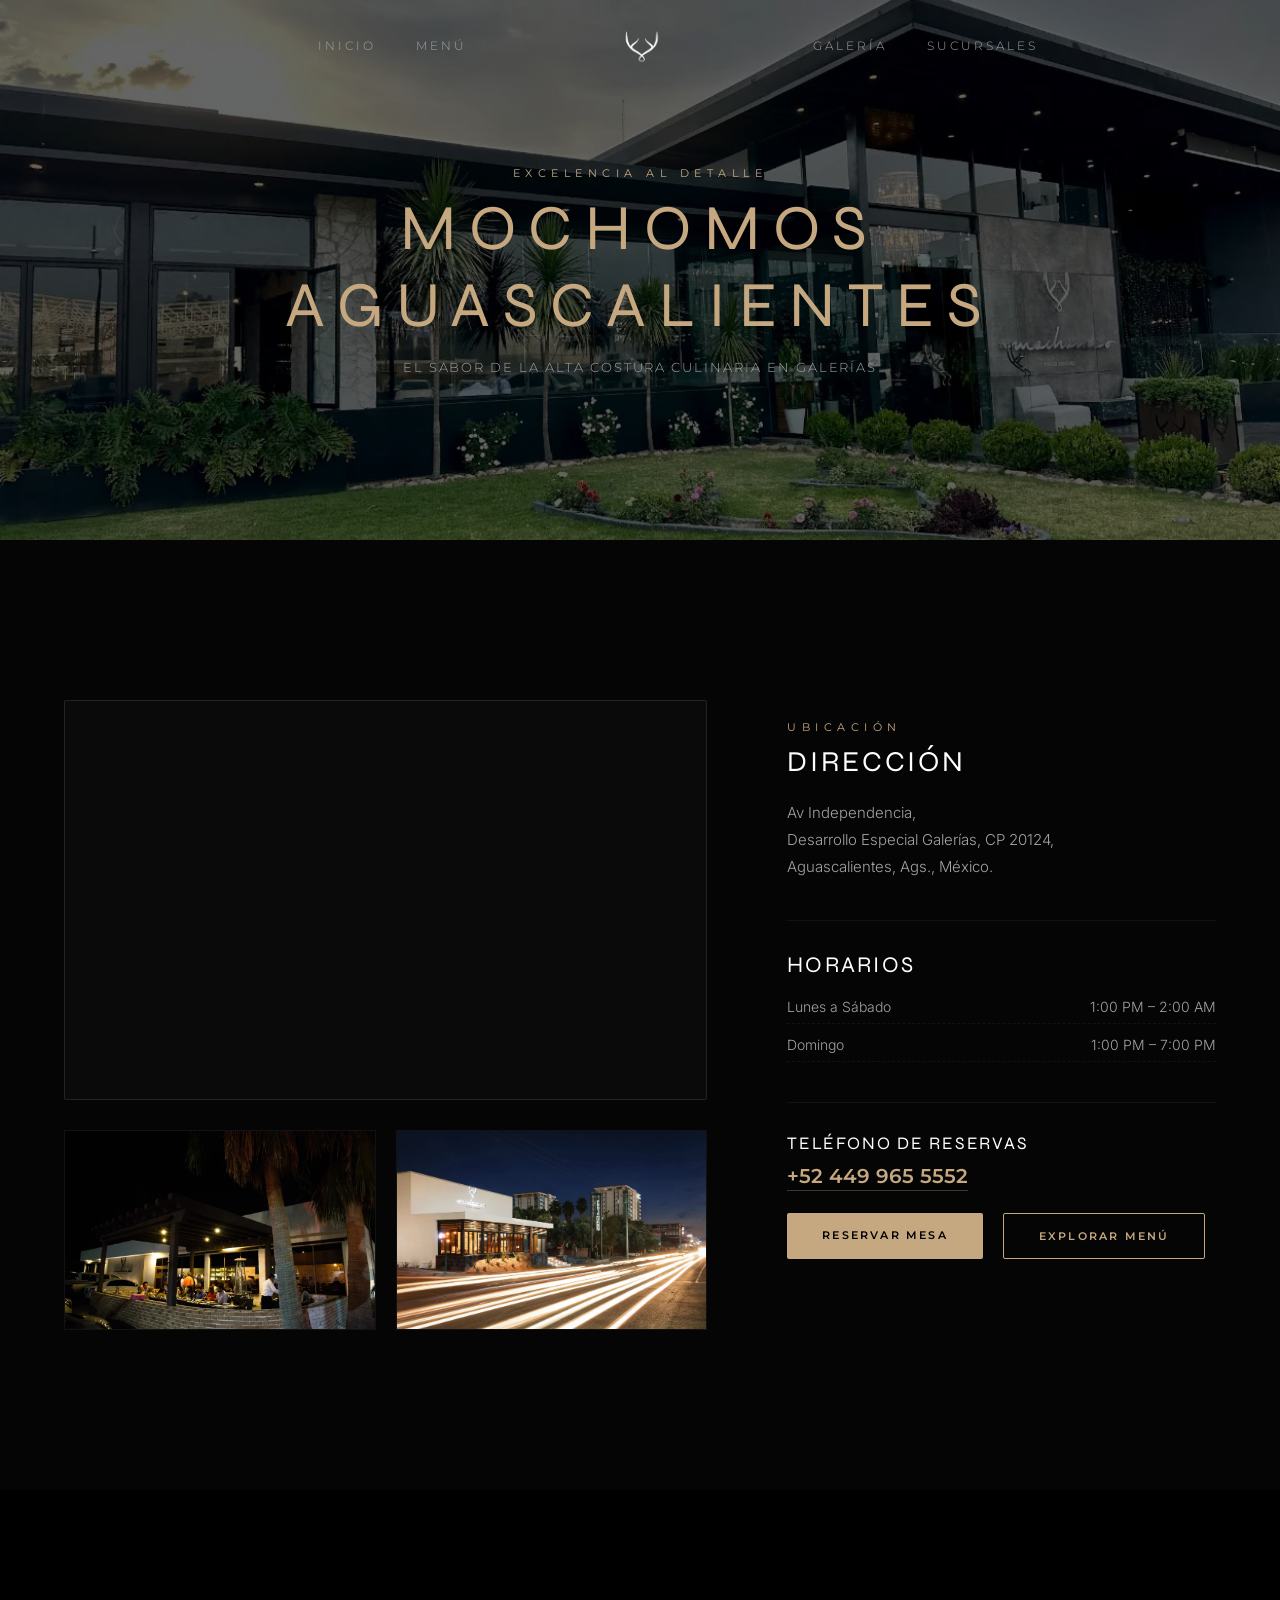
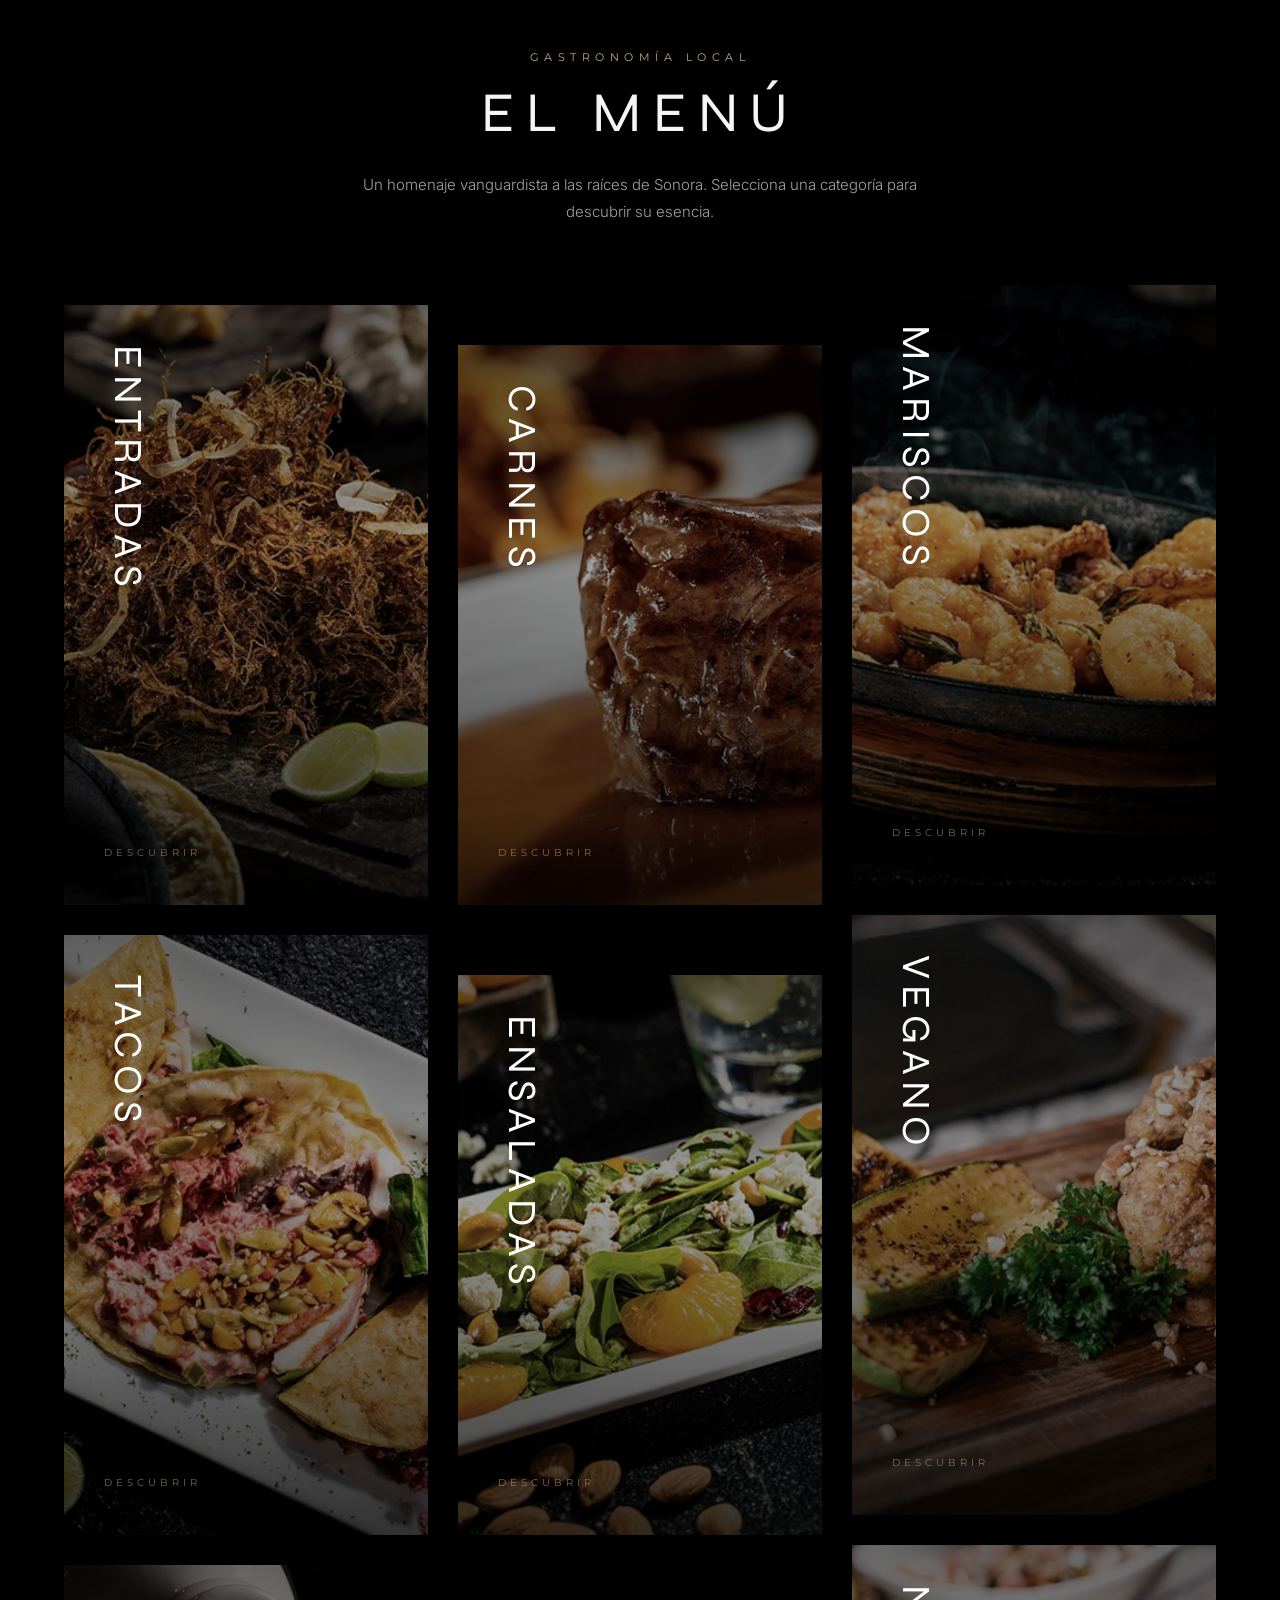
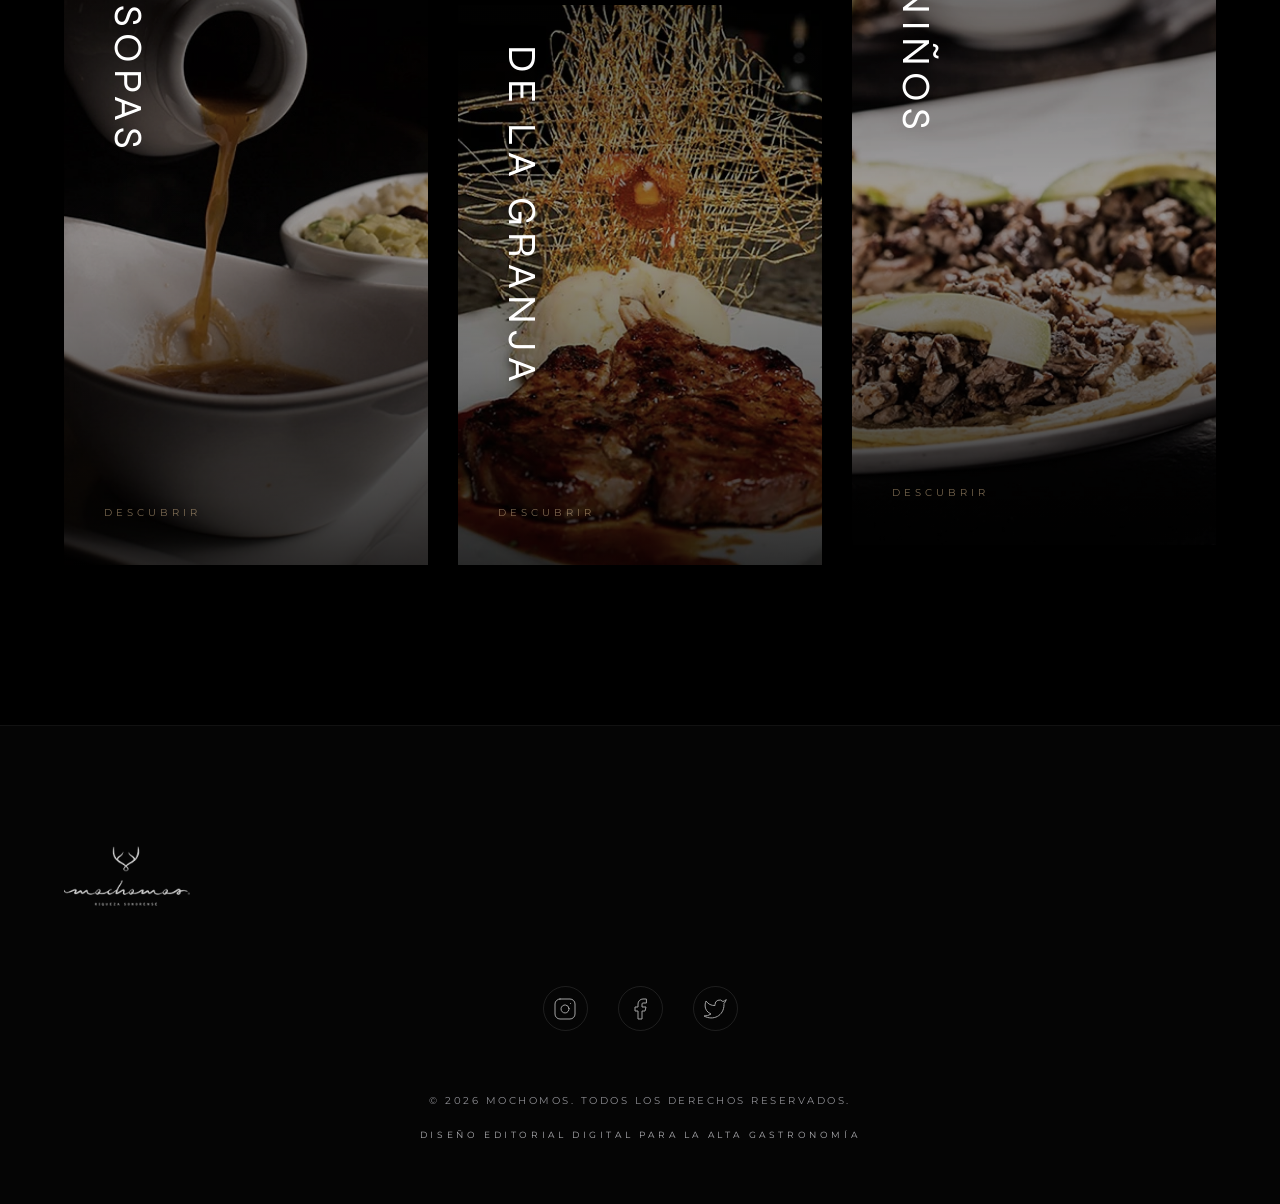
<file: sucursales/aguascalientes.html>
<!DOCTYPE html>
<html lang="es">
<head>
  <meta charset="UTF-8">
  <meta name="viewport" content="width=device-width, initial-scale=1.0">
  <title>Mochomos Aguascalientes | Cortes Premium y Fusión Sonorense en Galerías - Restaurante Oficial</title>
  <meta name="description" content="Mochomos Aguascalientes en Galerías, Av. Independencia: cortes de carne premium, mariscos y cocina sonorense de lujo. Lunes a Sábado hasta 2 AM. Reserva tu mesa hoy.">
  <meta name="keywords" content="Mochomos Aguascalientes, restaurante Aguascalientes, cortes de carne Aguascalientes, rib eye Aguascalientes, mariscos Aguascalientes, fusión sonorense, Galerías, alta cocina Aguascalientes">
  <meta name="robots" content="index, follow">
  <meta name="author" content="Mochomos Fusión Sonorense">
  <link rel="canonical" href="https://quickspeedmx.com/sucursales/aguascalientes">
  <link rel="icon" type="image/png" href="/Imagenes/Logos/imgi_1_logo-bkp.webp">
  
  <!-- Tipografías de Alta Gama -->
  <link rel="preconnect" href="https://fonts.googleapis.com">
  <link rel="preconnect" href="https://fonts.gstatic.com" crossorigin>
  <link href="https://fonts.googleapis.com/css2?family=Inter:wght@300;400;500&family=Montserrat:wght@200;300;400;600&family=Syne:wght@300;400;600;800&display=swap" rel="stylesheet">
  
  <!-- Hojas de Estilo del Proyecto (Ruta absoluta para Vite) -->

  <!-- Datos Estructurados JSON-LD (SEO Local de Google) -->
  <script type="application/ld+json">
  {
    "@context": "https://schema.org",
    "@type": "Restaurant",
    "name": "Mochomos Aguascalientes",
    "image": "https://quickspeedmx.com/Imagenes/Sucursales/Mochomos%20Aguascalientes.webp",
    "@id": "https://quickspeedmx.com/sucursales/aguascalientes",
    "url": "https://quickspeedmx.com/sucursales/aguascalientes",
    "telephone": "+524499655552",
    "priceRange": "$$$$",
    "description": "Restaurante de alta cocina sonorense en Aguascalientes. Especialidad en cortes de carne premium, mariscos frescos y platillos de fusión sonorense en Galerías Aguascalientes.",
    "address": {
      "@type": "PostalAddress",
      "streetAddress": "Av Independencia, Desarrollo Especial Galerías",
      "addressLocality": "Aguascalientes",
      "addressRegion": "Aguascalientes",
      "postalCode": "20124",
      "addressCountry": "MX"
    },
    "geo": {
      "@type": "GeoCoordinates",
      "latitude": 21.918715,
      "longitude": -102.300048
    },
    "hasMap": "https://www.google.com/maps/embed?pb=!1m18!1m12!1m3!1d3701.411794510398!2d-102.30004842401365!3d21.91871515661686",
    "sameAs": [
      "https://www.google.com/maps/place/Mochomos+Aguascalientes/@21.918715,-102.300048"
    ],
    "parentOrganization": {
      "@type": "Organization",
      "name": "Mochomos Fusión Sonorense",
      "url": "https://quickspeedmx.com/"
    },
    "openingHoursSpecification": [
      {
        "@type": "OpeningHoursSpecification",
        "dayOfWeek": ["Monday", "Tuesday", "Wednesday", "Thursday", "Friday", "Saturday"],
        "opens": "13:00",
        "closes": "02:00"
      },
      {
        "@type": "OpeningHoursSpecification",
        "dayOfWeek": "Sunday",
        "opens": "13:00",
        "closes": "19:00"
      }
    ],
    "servesCuisine": ["Sonoran", "Mexican", "Steakhouse", "Seafood"],
    "menu": "https://quickspeedmx.com/sucursales/aguascalientes#menu",
    "acceptsReservations": "True"
  }
  </script>

  <!-- BreadcrumbList JSON-LD -->
  <script type="application/ld+json">
  {
    "@context": "https://schema.org",
    "@type": "BreadcrumbList",
    "itemListElement": [
      {
        "@type": "ListItem",
        "position": 1,
        "name": "Inicio",
        "item": "https://quickspeedmx.com/"
      },
      {
        "@type": "ListItem",
        "position": 2,
        "name": "Sucursales",
        "item": "https://quickspeedmx.com/#sucursales"
      },
      {
        "@type": "ListItem",
        "position": 3,
        "name": "Mochomos Aguascalientes",
        "item": "https://quickspeedmx.com/sucursales/aguascalientes"
      }
    ]
  }
  </script>
  <script type="module" crossorigin src="/assets/main-3rjljpUs.js"></script>
  <link rel="stylesheet" crossorigin href="/assets/main-DZTpafQD.css">
</head>
<body>

  <!-- NAVBAR ULTRA-MINIMALISTA -->
  <header class="header">
    <nav class="navbar" id="navbar">
      <!-- Botón de Menú Móvil -->
      <button class="nav-toggle" id="navToggle" aria-label="Abrir Menú">
        <span></span>
        <span></span>
      </button>

      <div class="nav-links nav-left">
        <a href="/" class="nav-link">Inicio</a>
        <a href="#menu" class="nav-link">Menú</a>
      </div>
      
      <div class="nav-logo">
        <a href="/">
          <img src="/Imagenes/Logos/imgi_1_logo-bkp.webp" alt="Mochomos Logo" class="logo-img" id="logoImg">
        </a>
      </div>
      
      <div class="nav-links nav-right">
        <a href="/#galeria" class="nav-link">Galería</a>
        <a href="/#sucursales" class="nav-link">Sucursales</a>
      </div>
    </nav>
  </header>

  <!-- MENÚ MÓVIL PANTALLA COMPLETA -->
  <div class="mobile-menu" id="mobileMenu">
    <div class="mobile-menu-links">
      <a href="/" class="mobile-nav-link">Inicio</a>
      <a href="#menu" class="mobile-nav-link">Menú</a>
      <a href="/#galeria" class="mobile-nav-link">Galería</a>
      <a href="/#sucursales" class="mobile-nav-link">Sucursales</a>
    </div>
  </div>

  <!-- HERO EXCLUSIVO DE LA SUCURSAL -->
  <section class="branch-hero" style="position: relative; height: 60vh; display: flex; align-items: center; justify-content: center; overflow: hidden; margin-top: 0; background-color: #000;">
    <div style="position: absolute; top: 0; left: 0; width: 100%; height: 100%; z-index: 1;">
      <img src="/Imagenes/Sucursales/Mochomos Aguascalientes.webp" alt="Mochomos Aguascalientes Portada" style="width: 100%; height: 100%; object-fit: cover; filter: brightness(0.4);">
    </div>
    <div class="container" style="position: relative; z-index: 2; text-align: center;">
      <span class="section-subtitle" style="margin-bottom: 10px;">EXCELENCIA AL DETALLE</span>
      <h1 style="font-size: clamp(2rem, 5vw, 4rem); text-transform: uppercase; color: var(--accent); letter-spacing: 0.2em; font-weight: 300;">MOCHOMOS AGUASCALIENTES</h1>
      <p style="font-family: var(--font-display); font-size: 13px; letter-spacing: 0.15em; font-weight: 300; margin-top: 15px; text-transform: uppercase; color: var(--text-muted);">El sabor de la alta costura culinaria en Galerías</p>
    </div>
  </section>

  <!-- SECCIÓN DE DETALLE DE SUCURSAL (DISEÑO EDITORIAL SPLIT SCREEN) -->
  <section class="branch-detail-section section-padding" style="background-color: var(--bg-deep);">
    <div class="container">
      <div style="display: grid; grid-template-columns: 1.2fr 0.8fr; gap: 80px; align-items: start;" class="branch-detail-grid">
        
        <!-- Columna Izquierda: Mapa de Google e imágenes de ambiente -->
        <div class="reveal-up" style="display: flex; flex-direction: column; gap: 30px;">
          <div class="branch-map" style="border: 1px solid rgba(197, 168, 128, 0.15); height: 400px; border-radius: 2px;">
            <iframe src="https://www.google.com/maps/embed?pb=!1m18!1m12!1m3!1d3701.411794510398!2d-102.30004842401365!3d21.91871515661686!2m3!1f0!2f0!3f0!3m2!1i1024!2i768!4f13.1!3m3!1m2!1s0x8429ef987e62c865%3A0xb079fa9d62648f4c!2sMochomos%20Aguascalientes!5e0!3m2!1ses-419!2smx!4v1784267010110!5m2!1ses-419!2smx" width="100%" height="100%" style="border:0;" allowfullscreen="" loading="lazy"></iframe>
          </div>
          <div style="display: grid; grid-template-columns: 1fr 1fr; gap: 20px;" class="branch-detail-images">
            <img src="/Imagenes/Fondos/obg1.webp" alt="Mochomos Aguascalientes Platillo" style="width: 100%; height: 200px; object-fit: cover; border: 1px solid rgba(255, 255, 255, 0.05);">
            <img src="/Imagenes/Fondos/h9.webp" alt="Mochomos Aguascalientes Salón" style="width: 100%; height: 200px; object-fit: cover; border: 1px solid rgba(255, 255, 255, 0.05);">
          </div>
        </div>

        <!-- Columna Derecha: Información de contacto, horarios y botón de reserva -->
        <div class="reveal-up" style="display: flex; flex-direction: column; gap: 40px; padding: 20px 0;">
          <div>
            <span class="section-subtitle" style="text-align: left; margin-bottom: 10px;">UBICACIÓN</span>
            <h2 style="font-size: 1.8rem; letter-spacing: 0.1em; margin-bottom: 20px; color: #fff;">DIRECCIÓN</h2>
            <p style="font-size: 15px; color: var(--text-muted); line-height: 1.8; font-weight: 300;">Av Independencia,<br>Desarrollo Especial Galerías, CP 20124,<br>Aguascalientes, Ags., México.</p>
          </div>

          <div style="border-top: 1px solid rgba(255,255,255,0.05); padding-top: 30px;">
            <h2 style="font-size: 1.4rem; letter-spacing: 0.1em; margin-bottom: 20px; color: #fff;">HORARIOS</h2>
            <div class="branch-hours" style="display: flex; flex-direction: column; gap: 12px; font-size: 14px; color: var(--text-muted); font-weight: 300; border-top: none; padding-top: 0;">
              <div style="display: flex; justify-content: space-between; border-bottom: 1px dashed rgba(255,255,255,0.05); padding-bottom: 8px;">
                <span>Lunes a Sábado</span>
                <span>1:00 PM – 2:00 AM</span>
              </div>
              <div style="display: flex; justify-content: space-between; border-bottom: 1px dashed rgba(255,255,255,0.05); padding-bottom: 8px;">
                <span>Domingo</span>
                <span>1:00 PM – 7:00 PM</span>
              </div>
            </div>
          </div>

          <div style="border-top: 1px solid rgba(255,255,255,0.05); padding-top: 30px; display: flex; flex-direction: column; gap: 25px;">
            <div>
              <h3 style="font-size: 1.1rem; letter-spacing: 0.1em; margin-bottom: 10px; color: #fff;">TELÉFONO DE RESERVAS</h3>
              <p style="font-size: 20px; font-family: var(--font-display);"><a href="tel:+524499655552" style="color: var(--accent); font-weight: 600; border-bottom: 1px solid rgba(197, 168, 128, 0.3); padding-bottom: 2px;">+52 449 965 5552</a></p>
            </div>
            
            <div style="display: flex; gap: 20px; flex-wrap: wrap;">
              <a href="tel:+524499655552" style="display: inline-block; background-color: var(--accent); color: #000; padding: 15px 35px; font-family: var(--font-display); font-size: 11px; letter-spacing: 0.2em; font-weight: 600; text-transform: uppercase; border-radius: 2px; transition: var(--transition-fast);" onmouseover="this.style.backgroundColor='#e0cfb8'" onmouseout="this.style.backgroundColor='#c5a880'">Reservar Mesa</a>
              <a href="#menu" style="display: inline-block; border: 1px solid var(--accent); color: var(--accent); padding: 15px 35px; font-family: var(--font-display); font-size: 11px; letter-spacing: 0.2em; font-weight: 600; text-transform: uppercase; border-radius: 2px; transition: var(--transition-fast);" onmouseover="this.style.background='rgba(197, 168, 128, 0.1)'" onmouseout="this.style.background='transparent'">Explorar Menú</a>
            </div>
          </div>
        </div>

      </div>
    </div>
  </section>

  <!-- SECCIÓN EDITORIAL ASIMÉTRICA: MENÚ -->
  <section id="menu" class="menu-section section-padding" style="background-color: var(--bg-color);">
    <div class="container">
      <div class="section-header reveal-up">
        <span class="section-subtitle">GASTRONOMÍA LOCAL</span>
        <h2 class="section-title">EL MENÚ</h2>
        <p class="section-desc">Un homenaje vanguardista a las raíces de Sonora. Selecciona una categoría para descubrir su esencia.</p>
      </div>

      <!-- Grid Editorial de Categorías -->
      <div class="menu-grid">
        <!-- Entrada -->
        <div class="menu-card reveal-up" data-category="entradas" data-bg="/Imagenes/Platillos/Entradas/seccion_entradas.webp">
          <div class="menu-card-bg"></div>
          <div class="menu-card-content">
            <h3 class="category-name-vertical">ENTRADAS</h3>
            <span class="category-discover">DESCUBRIR</span>
          </div>
        </div>

        <!-- Carnes -->
        <div class="menu-card reveal-up" data-category="carnes" data-bg="/Imagenes/Platillos/Carnes/seccion_carnes.webp">
          <div class="menu-card-bg"></div>
          <div class="menu-card-content">
            <h3 class="category-name-vertical">CARNES</h3>
            <span class="category-discover">DESCUBRIR</span>
          </div>
        </div>

        <!-- Mariscos -->
        <div class="menu-card reveal-up" data-category="mariscos" data-bg="/Imagenes/Platillos/Mariscos/seccion_mariscos.webp">
          <div class="menu-card-bg"></div>
          <div class="menu-card-content">
            <h3 class="category-name-vertical">MARISCOS</h3>
            <span class="category-discover">DESCUBRIR</span>
          </div>
        </div>

        <!-- Tacos -->
        <div class="menu-card reveal-up" data-category="tacos" data-bg="/Imagenes/Platillos/Tacos/seccion_Tacos.webp">
          <div class="menu-card-bg"></div>
          <div class="menu-card-content">
            <h3 class="category-name-vertical">TACOS</h3>
            <span class="category-discover">DESCUBRIR</span>
          </div>
        </div>

        <!-- Ensaladas -->
        <div class="menu-card reveal-up" data-category="ensaladas" data-bg="/Imagenes/Platillos/Ensaladas/seccion_ensaladas.webp">
          <div class="menu-card-bg"></div>
          <div class="menu-card-content">
            <h3 class="category-name-vertical">ENSALADAS</h3>
            <span class="category-discover">DESCUBRIR</span>
          </div>
        </div>

        <!-- Vegano -->
        <div class="menu-card reveal-up" data-category="vegano" data-bg="/Imagenes/Platillos/Vegano/seccion_vegano.webp">
          <div class="menu-card-bg"></div>
          <div class="menu-card-content">
            <h3 class="category-name-vertical">VEGANO</h3>
            <span class="category-discover">DESCUBRIR</span>
          </div>
        </div>

        <!-- Sopas -->
        <div class="menu-card reveal-up" data-category="sopas" data-bg="/Imagenes/Platillos/Sopas/seccion_sopas.webp">
          <div class="menu-card-bg"></div>
          <div class="menu-card-content">
            <h3 class="category-name-vertical">SOPAS</h3>
            <span class="category-discover">DESCUBRIR</span>
          </div>
        </div>

        <!-- De la granja -->
        <div class="menu-card reveal-up" data-category="granja" data-bg="/Imagenes/Platillos/De la granja/seccion_de_la_granja.webp">
          <div class="menu-card-bg"></div>
          <div class="menu-card-content">
            <h3 class="category-name-vertical">DE LA GRANJA</h3>
            <span class="category-discover">DESCUBRIR</span>
          </div>
        </div>

        <!-- Niños -->
        <div class="menu-card reveal-up" data-category="ninos" data-bg="/Imagenes/Platillos/Niños/seccion_niños.webp">
          <div class="menu-card-bg"></div>
          <div class="menu-card-content">
            <h3 class="category-name-vertical">NIÑOS</h3>
            <span class="category-discover">DESCUBRIR</span>
          </div>
        </div>
      </div>
    </div>
  </section>

  <!-- MODAL DE MENÚ PARA CATEGORÍAS -->
  <div class="menu-modal" id="menuModal">
    <div class="modal-overlay" id="modalOverlay"></div>
    <div class="modal-wrapper">
      <button class="modal-close" id="modalClose" aria-label="Cerrar">&times;</button>
      <div class="modal-content">
        <span class="modal-subtitle">CATEGORÍA</span>
        <h2 class="modal-title" id="modalTitle">CATEGORÍA</h2>
        <div class="dishes-list" id="dishesList">
          <!-- Platillos inyectados dinámicamente -->
        </div>
      </div>
    </div>
  </div>

  <!-- FOOTER DE LUJO -->
  <footer class="footer">
    <div class="container">
      <div class="footer-logo-container reveal-up">
        <img src="/Imagenes/Logos/imgi_78_logo_footer.webp" alt="Mochomos Letra" class="footer-logo-img" id="footerLogo">
      </div>
      
      <div class="footer-socials reveal-up">
        <!-- Instagram -->
        <a href="#" class="social-icon" aria-label="Instagram">
          <svg width="24" height="24" viewBox="0 0 24 24" fill="none" stroke="currentColor" stroke-width="1" stroke-linecap="round" stroke-linejoin="round">
            <rect x="2" y="2" width="20" height="20" rx="5" ry="5"></rect>
            <path d="M16 11.37A4 4 0 1 1 12.63 8 4 4 0 0 1 16 11.37z"></path>
            <line x1="17.5" y1="6.5" x2="17.51" y2="6.5"></line>
          </svg>
        </a>
        <!-- Facebook -->
        <a href="#" class="social-icon" aria-label="Facebook">
          <svg width="24" height="24" viewBox="0 0 24 24" fill="none" stroke="currentColor" stroke-width="1" stroke-linecap="round" stroke-linejoin="round">
            <path d="M18 2h-3a5 5 0 0 0-5 5v3H7v4h3v8h4v-8h3l1-4h-4V7a1 1 0 0 1 1-1h3z"></path>
          </svg>
        </a>
        <!-- Twitter -->
        <a href="#" class="social-icon" aria-label="Twitter">
          <svg width="24" height="24" viewBox="0 0 24 24" fill="none" stroke="currentColor" stroke-width="1" stroke-linecap="round" stroke-linejoin="round">
            <path d="M23 3a10.9 10.9 0 0 1-3.14 1.53 4.48 4.48 0 0 0-7.86 3v1A10.66 10.66 0 0 1 3 4s-4 9 5 13a11.64 11.64 0 0 1-7 2c9 5 20 0 20-11.5a4.5 4.5 0 0 0-.08-.83A7.72 7.72 0 0 0 23 3z"></path>
          </svg>
        </a>
      </div>

      <div class="footer-copyright reveal-up">
        <p>© 2026 Mochomos. Todos los derechos reservados.</p>
        <p class="designer-tag">DISEÑO EDITORIAL DIGITAL PARA LA ALTA GASTRONOMÍA</p>
      </div>
    </div>
  </footer>

  <!-- Estilos extra para adaptar el Grid Editorial en la subpágina -->
  <style>
    @media (max-width: 900px) {
      .branch-detail-grid {
        grid-template-columns: 1fr !important;
        gap: 40px !important;
      }
    }
    @media (max-width: 600px) {
      .branch-detail-images {
        grid-template-columns: 1fr !important;
      }
    }
  </style>

  <!-- Script principal del sitio -->
</body>
</html>
</file>
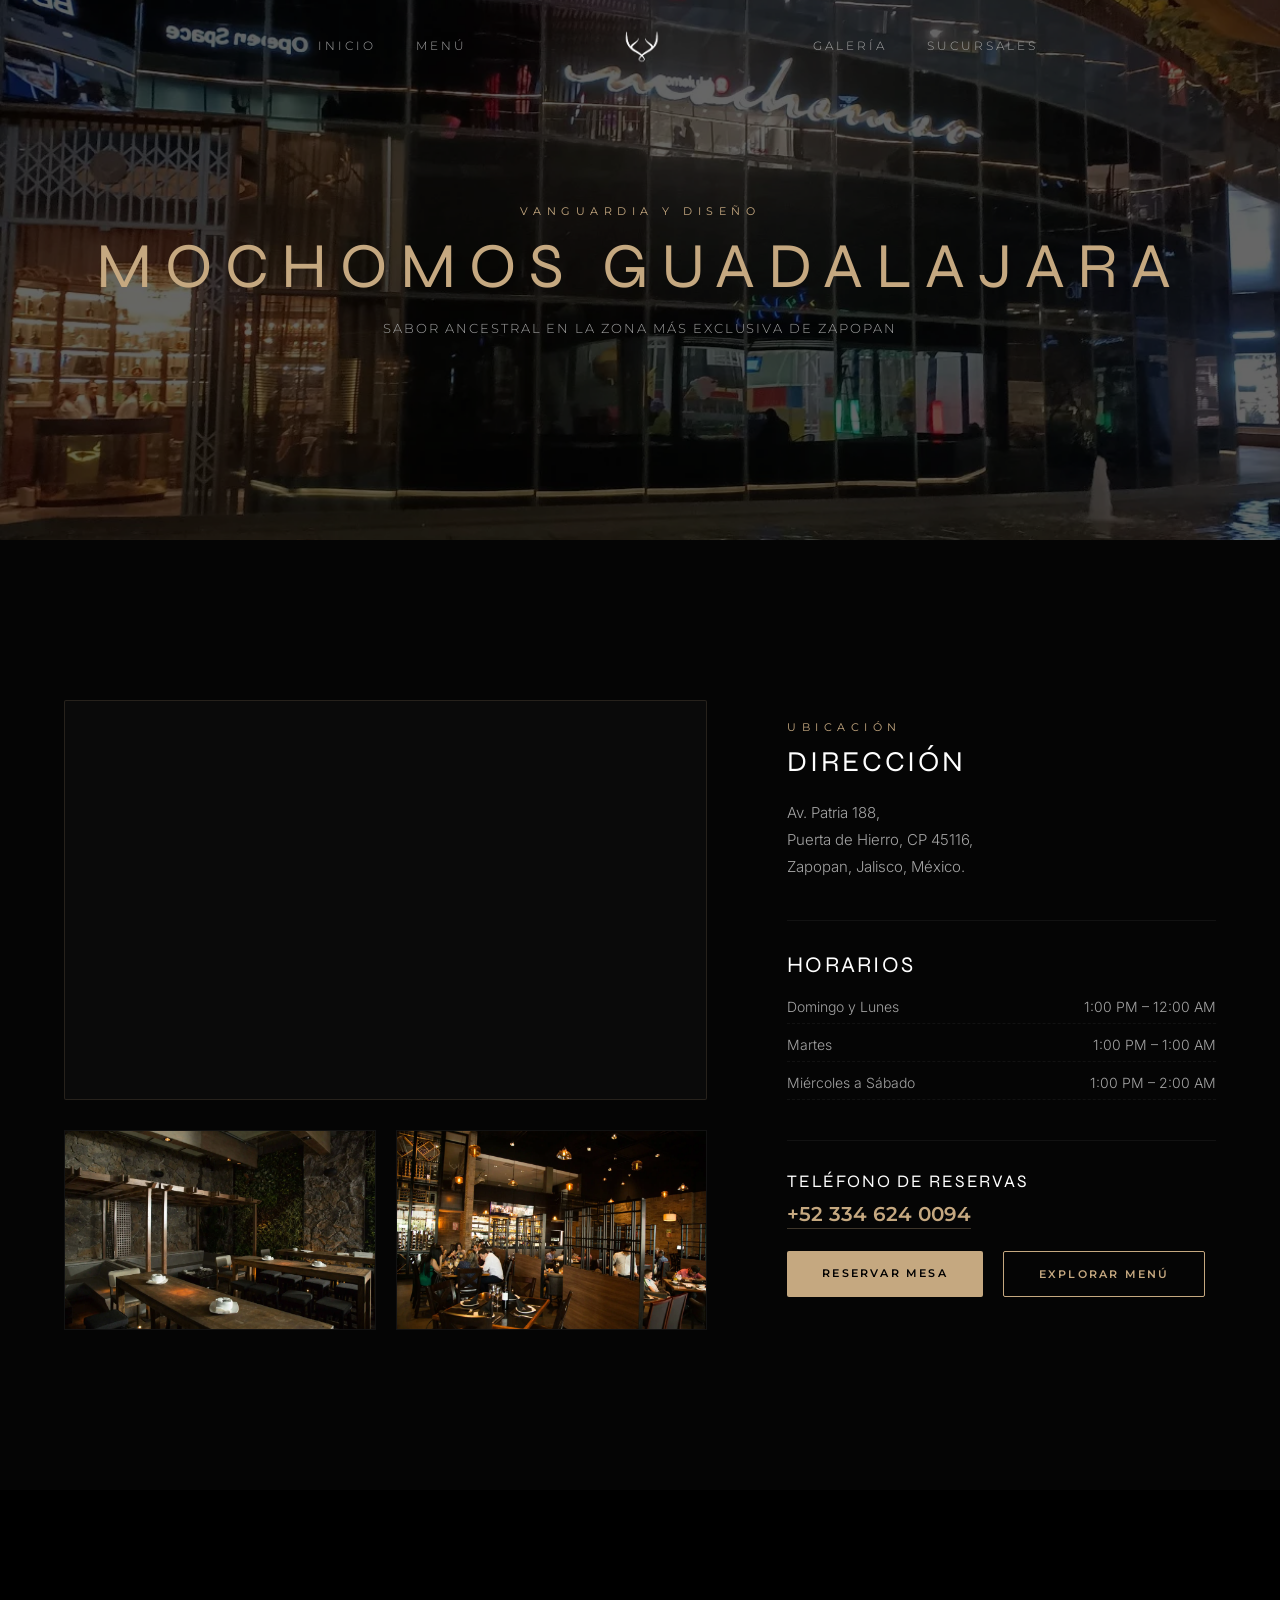
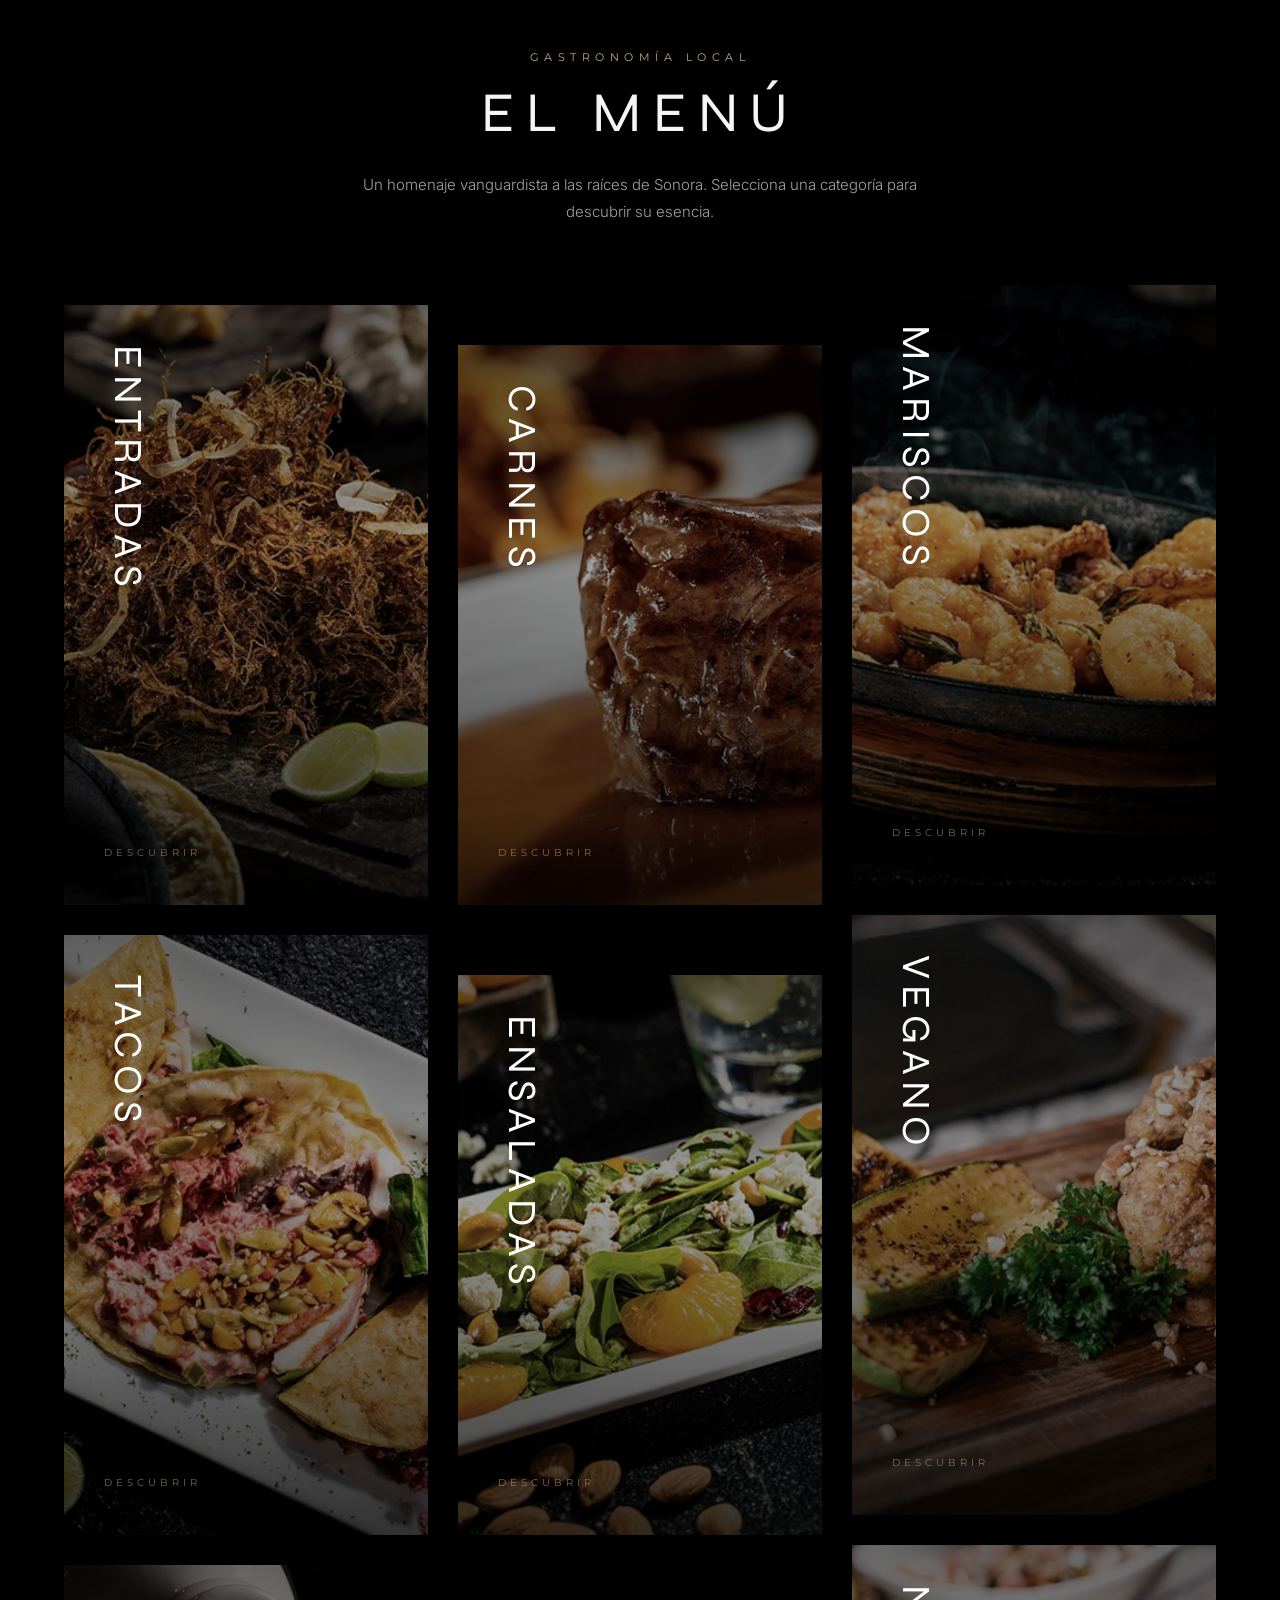
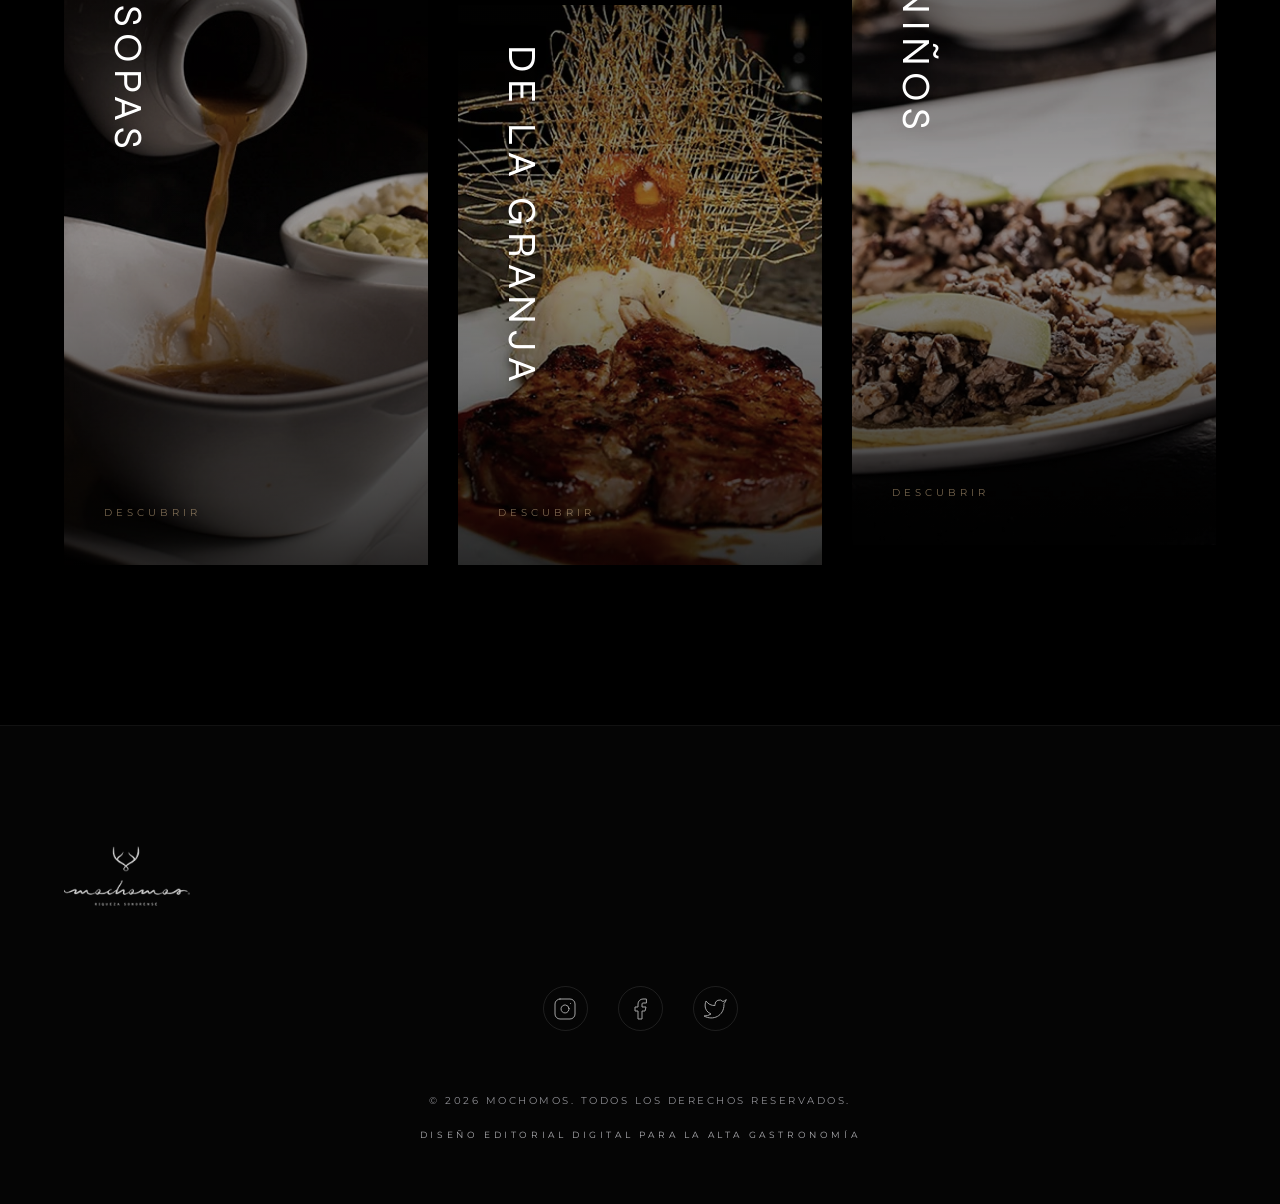
<file: sucursales/guadalajara.html>
<!DOCTYPE html>
<html lang="es">
<head>
  <meta charset="UTF-8">
  <meta name="viewport" content="width=device-width, initial-scale=1.0">
  <title>Mochomos Guadalajara | Cortes Premium y Fusión Sonorense en Zapopan - Restaurante Oficial</title>
  <meta name="description" content="Mochomos Guadalajara en Zapopan, Av. Patria 188: cortes de carne premium, mariscos y cocina sonorense de lujo. Miércoles a Sábado hasta 2 AM. Reserva tu mesa hoy.">
  <meta name="keywords" content="Mochomos Guadalajara, restaurante Zapopan, cortes de carne Guadalajara, rib eye Guadalajara, mariscos Guadalajara, fusión sonorense, Av. Patria, Puerta de Hierro, alta cocina Jalisco">
  <meta name="robots" content="index, follow">
  <meta name="author" content="Mochomos Fusión Sonorense">
  <link rel="canonical" href="https://quickspeedmx.com/sucursales/guadalajara">
  <link rel="icon" type="image/png" href="/Imagenes/Logos/imgi_1_logo-bkp.webp">
  
  <!-- Tipografías de Alta Gama -->
  <link rel="preconnect" href="https://fonts.googleapis.com">
  <link rel="preconnect" href="https://fonts.gstatic.com" crossorigin>
  <link href="https://fonts.googleapis.com/css2?family=Inter:wght@300;400;500&family=Montserrat:wght@200;300;400;600&family=Syne:wght@300;400;600;800&display=swap" rel="stylesheet">
  
  <!-- Hojas de Estilo del Proyecto (Ruta absoluta para Vite) -->

  <!-- Datos Estructurados JSON-LD (SEO Local de Google) -->
  <script type="application/ld+json">
  {
    "@context": "https://schema.org",
    "@type": "Restaurant",
    "name": "Mochomos Guadalajara",
    "image": "https://quickspeedmx.com/Imagenes/Sucursales/Mochomos%20Guadalajara.webp",
    "@id": "https://quickspeedmx.com/sucursales/guadalajara",
    "url": "https://quickspeedmx.com/sucursales/guadalajara",
    "telephone": "+523346240094",
    "priceRange": "$$$$",
    "description": "Restaurante de alta cocina sonorense en Zapopan, Jalisco. Especialidad en cortes de carne premium, mariscos frescos y platillos de fusión sonorense en un ambiente exclusivo.",
    "address": {
      "@type": "PostalAddress",
      "streetAddress": "Av. Patria 188, Puerta de Hierro",
      "addressLocality": "Zapopan",
      "addressRegion": "Jalisco",
      "postalCode": "45116",
      "addressCountry": "MX"
    },
    "geo": {
      "@type": "GeoCoordinates",
      "latitude": 20.70719,
      "longitude": -103.412343
    },
    "hasMap": "https://www.google.com/maps/embed?pb=!1m18!1m12!1m3!1d1866.0373625210536!2d-103.41234320000001!3d20.70719",
    "sameAs": [
      "https://www.google.com/maps/place/Mochomos+Guadalajara/@20.70719,-103.412343"
    ],
    "parentOrganization": {
      "@type": "Organization",
      "name": "Mochomos Fusión Sonorense",
      "url": "https://quickspeedmx.com/"
    },
    "openingHoursSpecification": [
      {
        "@type": "OpeningHoursSpecification",
        "dayOfWeek": ["Sunday", "Monday"],
        "opens": "13:00",
        "closes": "23:59"
      },
      {
        "@type": "OpeningHoursSpecification",
        "dayOfWeek": "Tuesday",
        "opens": "13:00",
        "closes": "01:00"
      },
      {
        "@type": "OpeningHoursSpecification",
        "dayOfWeek": ["Wednesday", "Thursday", "Friday", "Saturday"],
        "opens": "13:00",
        "closes": "02:00"
      }
    ],
    "servesCuisine": ["Sonoran", "Mexican", "Steakhouse", "Seafood"],
    "menu": "https://quickspeedmx.com/sucursales/guadalajara#menu",
    "acceptsReservations": "True"
  }
  </script>

  <!-- BreadcrumbList JSON-LD -->
  <script type="application/ld+json">
  {
    "@context": "https://schema.org",
    "@type": "BreadcrumbList",
    "itemListElement": [
      {
        "@type": "ListItem",
        "position": 1,
        "name": "Inicio",
        "item": "https://quickspeedmx.com/"
      },
      {
        "@type": "ListItem",
        "position": 2,
        "name": "Sucursales",
        "item": "https://quickspeedmx.com/#sucursales"
      },
      {
        "@type": "ListItem",
        "position": 3,
        "name": "Mochomos Guadalajara",
        "item": "https://quickspeedmx.com/sucursales/guadalajara"
      }
    ]
  }
  </script>
  <script type="module" crossorigin src="/assets/main-3rjljpUs.js"></script>
  <link rel="stylesheet" crossorigin href="/assets/main-DZTpafQD.css">
</head>
<body>

  <!-- NAVBAR ULTRA-MINIMALISTA -->
  <header class="header">
    <nav class="navbar" id="navbar">
      <!-- Botón de Menú Móvil -->
      <button class="nav-toggle" id="navToggle" aria-label="Abrir Menú">
        <span></span>
        <span></span>
      </button>

      <div class="nav-links nav-left">
        <a href="/" class="nav-link">Inicio</a>
        <a href="#menu" class="nav-link">Menú</a>
      </div>
      
      <div class="nav-logo">
        <a href="/">
          <img src="/Imagenes/Logos/imgi_1_logo-bkp.webp" alt="Mochomos Logo" class="logo-img" id="logoImg">
        </a>
      </div>
      
      <div class="nav-links nav-right">
        <a href="/#galeria" class="nav-link">Galería</a>
        <a href="/#sucursales" class="nav-link">Sucursales</a>
      </div>
    </nav>
  </header>

  <!-- MENÚ MÓVIL PANTALLA COMPLETA -->
  <div class="mobile-menu" id="mobileMenu">
    <div class="mobile-menu-links">
      <a href="/" class="mobile-nav-link">Inicio</a>
      <a href="#menu" class="mobile-nav-link">Menú</a>
      <a href="/#galeria" class="mobile-nav-link">Galería</a>
      <a href="/#sucursales" class="mobile-nav-link">Sucursales</a>
    </div>
  </div>

  <!-- HERO EXCLUSIVO DE LA SUCURSAL -->
  <section class="branch-hero" style="position: relative; height: 60vh; display: flex; align-items: center; justify-content: center; overflow: hidden; margin-top: 0; background-color: #000;">
    <div style="position: absolute; top: 0; left: 0; width: 100%; height: 100%; z-index: 1;">
      <img src="/Imagenes/Sucursales/Mochomos Guadalajara.webp" alt="Mochomos Guadalajara Portada" style="width: 100%; height: 100%; object-fit: cover; filter: brightness(0.4);">
    </div>
    <div class="container" style="position: relative; z-index: 2; text-align: center;">
      <span class="section-subtitle" style="margin-bottom: 10px;">VANGUARDIA Y DISEÑO</span>
      <h1 style="font-size: clamp(2rem, 5vw, 4rem); text-transform: uppercase; color: var(--accent); letter-spacing: 0.2em; font-weight: 300;">MOCHOMOS GUADALAJARA</h1>
      <p style="font-family: var(--font-display); font-size: 13px; letter-spacing: 0.15em; font-weight: 300; margin-top: 15px; text-transform: uppercase; color: var(--text-muted);">Sabor ancestral en la zona más exclusiva de Zapopan</p>
    </div>
  </section>

  <!-- SECCIÓN DE DETALLE DE SUCURSAL (DISEÑO EDITORIAL SPLIT SCREEN) -->
  <section class="branch-detail-section section-padding" style="background-color: var(--bg-deep);">
    <div class="container">
      <div style="display: grid; grid-template-columns: 1.2fr 0.8fr; gap: 80px; align-items: start;" class="branch-detail-grid">
        
        <!-- Columna Izquierda: Mapa de Google e imágenes de ambiente -->
        <div class="reveal-up" style="display: flex; flex-direction: column; gap: 30px;">
          <div class="branch-map" style="border: 1px solid rgba(197, 168, 128, 0.15); height: 400px; border-radius: 2px;">
            <iframe src="https://www.google.com/maps/embed?pb=!1m18!1m12!1m3!1d1866.0373625210536!2d-103.41234320000001!3d20.70719!2m3!1f0!2f0!3f0!3m2!1i1024!2i768!4f13.1!3m3!1m2!1s0x8428afdd1a042e93%3A0xbc2ada3f6d17adfa!2sMochomos%20Guadalajara!5e0!3m2!1ses-419!2smx!4v1784264087279!5m2!1ses-419!2smx" width="100%" height="100%" style="border:0;" allowfullscreen="" loading="lazy"></iframe>
          </div>
          <div style="display: grid; grid-template-columns: 1fr 1fr; gap: 20px;" class="branch-detail-images">
            <img src="/Imagenes/Fondos/cdmx5.webp" alt="Mochomos Guadalajara Platillo" style="width: 100%; height: 200px; object-fit: cover; border: 1px solid rgba(255, 255, 255, 0.05);">
            <img src="/Imagenes/Fondos/clc2.webp" alt="Mochomos Guadalajara Terraza" style="width: 100%; height: 200px; object-fit: cover; border: 1px solid rgba(255, 255, 255, 0.05);">
          </div>
        </div>

        <!-- Columna Derecha: Información de contacto, horarios y botón de reserva -->
        <div class="reveal-up" style="display: flex; flex-direction: column; gap: 40px; padding: 20px 0;">
          <div>
            <span class="section-subtitle" style="text-align: left; margin-bottom: 10px;">UBICACIÓN</span>
            <h2 style="font-size: 1.8rem; letter-spacing: 0.1em; margin-bottom: 20px; color: #fff;">DIRECCIÓN</h2>
            <p style="font-size: 15px; color: var(--text-muted); line-height: 1.8; font-weight: 300;">Av. Patria 188,<br>Puerta de Hierro, CP 45116,<br>Zapopan, Jalisco, México.</p>
          </div>

          <div style="border-top: 1px solid rgba(255,255,255,0.05); padding-top: 30px;">
            <h2 style="font-size: 1.4rem; letter-spacing: 0.1em; margin-bottom: 20px; color: #fff;">HORARIOS</h2>
            <div class="branch-hours" style="display: flex; flex-direction: column; gap: 12px; font-size: 14px; color: var(--text-muted); font-weight: 300; border-top: none; padding-top: 0;">
              <div style="display: flex; justify-content: space-between; border-bottom: 1px dashed rgba(255,255,255,0.05); padding-bottom: 8px;">
                <span>Domingo y Lunes</span>
                <span>1:00 PM – 12:00 AM</span>
              </div>
              <div style="display: flex; justify-content: space-between; border-bottom: 1px dashed rgba(255,255,255,0.05); padding-bottom: 8px;">
                <span>Martes</span>
                <span>1:00 PM – 1:00 AM</span>
              </div>
              <div style="display: flex; justify-content: space-between; border-bottom: 1px dashed rgba(255,255,255,0.05); padding-bottom: 8px;">
                <span>Miércoles a Sábado</span>
                <span>1:00 PM – 2:00 AM</span>
              </div>
            </div>
          </div>

          <div style="border-top: 1px solid rgba(255,255,255,0.05); padding-top: 30px; display: flex; flex-direction: column; gap: 25px;">
            <div>
              <h3 style="font-size: 1.1rem; letter-spacing: 0.1em; margin-bottom: 10px; color: #fff;">TELÉFONO DE RESERVAS</h3>
              <p style="font-size: 20px; font-family: var(--font-display);"><a href="tel:+523346240094" style="color: var(--accent); font-weight: 600; border-bottom: 1px solid rgba(197, 168, 128, 0.3); padding-bottom: 2px;">+52 334 624 0094</a></p>
            </div>
            
            <div style="display: flex; gap: 20px; flex-wrap: wrap;">
              <a href="tel:+523346240094" style="display: inline-block; background-color: var(--accent); color: #000; padding: 15px 35px; font-family: var(--font-display); font-size: 11px; letter-spacing: 0.2em; font-weight: 600; text-transform: uppercase; border-radius: 2px; transition: var(--transition-fast);" onmouseover="this.style.backgroundColor='#e0cfb8'" onmouseout="this.style.backgroundColor='#c5a880'">Reservar Mesa</a>
              <a href="#menu" style="display: inline-block; border: 1px solid var(--accent); color: var(--accent); padding: 15px 35px; font-family: var(--font-display); font-size: 11px; letter-spacing: 0.2em; font-weight: 600; text-transform: uppercase; border-radius: 2px; transition: var(--transition-fast);" onmouseover="this.style.background='rgba(197, 168, 128, 0.1)'" onmouseout="this.style.background='transparent'">Explorar Menú</a>
            </div>
          </div>
        </div>

      </div>
    </div>
  </section>

  <!-- SECCIÓN EDITORIAL ASIMÉTRICA: MENÚ -->
  <section id="menu" class="menu-section section-padding" style="background-color: var(--bg-color);">
    <div class="container">
      <div class="section-header reveal-up">
        <span class="section-subtitle">GASTRONOMÍA LOCAL</span>
        <h2 class="section-title">EL MENÚ</h2>
        <p class="section-desc">Un homenaje vanguardista a las raíces de Sonora. Selecciona una categoría para descubrir su esencia.</p>
      </div>

      <!-- Grid Editorial de Categorías -->
      <div class="menu-grid">
        <!-- Entrada -->
        <div class="menu-card reveal-up" data-category="entradas" data-bg="/Imagenes/Platillos/Entradas/seccion_entradas.webp">
          <div class="menu-card-bg"></div>
          <div class="menu-card-content">
            <h3 class="category-name-vertical">ENTRADAS</h3>
            <span class="category-discover">DESCUBRIR</span>
          </div>
        </div>

        <!-- Carnes -->
        <div class="menu-card reveal-up" data-category="carnes" data-bg="/Imagenes/Platillos/Carnes/seccion_carnes.webp">
          <div class="menu-card-bg"></div>
          <div class="menu-card-content">
            <h3 class="category-name-vertical">CARNES</h3>
            <span class="category-discover">DESCUBRIR</span>
          </div>
        </div>

        <!-- Mariscos -->
        <div class="menu-card reveal-up" data-category="mariscos" data-bg="/Imagenes/Platillos/Mariscos/seccion_mariscos.webp">
          <div class="menu-card-bg"></div>
          <div class="menu-card-content">
            <h3 class="category-name-vertical">MARISCOS</h3>
            <span class="category-discover">DESCUBRIR</span>
          </div>
        </div>

        <!-- Tacos -->
        <div class="menu-card reveal-up" data-category="tacos" data-bg="/Imagenes/Platillos/Tacos/seccion_Tacos.webp">
          <div class="menu-card-bg"></div>
          <div class="menu-card-content">
            <h3 class="category-name-vertical">TACOS</h3>
            <span class="category-discover">DESCUBRIR</span>
          </div>
        </div>

        <!-- Ensaladas -->
        <div class="menu-card reveal-up" data-category="ensaladas" data-bg="/Imagenes/Platillos/Ensaladas/seccion_ensaladas.webp">
          <div class="menu-card-bg"></div>
          <div class="menu-card-content">
            <h3 class="category-name-vertical">ENSALADAS</h3>
            <span class="category-discover">DESCUBRIR</span>
          </div>
        </div>

        <!-- Vegano -->
        <div class="menu-card reveal-up" data-category="vegano" data-bg="/Imagenes/Platillos/Vegano/seccion_vegano.webp">
          <div class="menu-card-bg"></div>
          <div class="menu-card-content">
            <h3 class="category-name-vertical">VEGANO</h3>
            <span class="category-discover">DESCUBRIR</span>
          </div>
        </div>

        <!-- Sopas -->
        <div class="menu-card reveal-up" data-category="sopas" data-bg="/Imagenes/Platillos/Sopas/seccion_sopas.webp">
          <div class="menu-card-bg"></div>
          <div class="menu-card-content">
            <h3 class="category-name-vertical">SOPAS</h3>
            <span class="category-discover">DESCUBRIR</span>
          </div>
        </div>

        <!-- De la granja -->
        <div class="menu-card reveal-up" data-category="granja" data-bg="/Imagenes/Platillos/De la granja/seccion_de_la_granja.webp">
          <div class="menu-card-bg"></div>
          <div class="menu-card-content">
            <h3 class="category-name-vertical">DE LA GRANJA</h3>
            <span class="category-discover">DESCUBRIR</span>
          </div>
        </div>

        <!-- Niños -->
        <div class="menu-card reveal-up" data-category="ninos" data-bg="/Imagenes/Platillos/Niños/seccion_niños.webp">
          <div class="menu-card-bg"></div>
          <div class="menu-card-content">
            <h3 class="category-name-vertical">NIÑOS</h3>
            <span class="category-discover">DESCUBRIR</span>
          </div>
        </div>
      </div>
    </div>
  </section>

  <!-- MODAL DE MENÚ PARA CATEGORÍAS -->
  <div class="menu-modal" id="menuModal">
    <div class="modal-overlay" id="modalOverlay"></div>
    <div class="modal-wrapper">
      <button class="modal-close" id="modalClose" aria-label="Cerrar">&times;</button>
      <div class="modal-content">
        <span class="modal-subtitle">CATEGORÍA</span>
        <h2 class="modal-title" id="modalTitle">CATEGORÍA</h2>
        <div class="dishes-list" id="dishesList">
          <!-- Platillos inyectados dinámicamente -->
        </div>
      </div>
    </div>
  </div>

  <!-- FOOTER DE LUJO -->
  <footer class="footer">
    <div class="container">
      <div class="footer-logo-container reveal-up">
        <img src="/Imagenes/Logos/imgi_78_logo_footer.webp" alt="Mochomos Letra" class="footer-logo-img" id="footerLogo">
      </div>
      
      <div class="footer-socials reveal-up">
        <!-- Instagram -->
        <a href="#" class="social-icon" aria-label="Instagram">
          <svg width="24" height="24" viewBox="0 0 24 24" fill="none" stroke="currentColor" stroke-width="1" stroke-linecap="round" stroke-linejoin="round">
            <rect x="2" y="2" width="20" height="20" rx="5" ry="5"></rect>
            <path d="M16 11.37A4 4 0 1 1 12.63 8 4 4 0 0 1 16 11.37z"></path>
            <line x1="17.5" y1="6.5" x2="17.51" y2="6.5"></line>
          </svg>
        </a>
        <!-- Facebook -->
        <a href="#" class="social-icon" aria-label="Facebook">
          <svg width="24" height="24" viewBox="0 0 24 24" fill="none" stroke="currentColor" stroke-width="1" stroke-linecap="round" stroke-linejoin="round">
            <path d="M18 2h-3a5 5 0 0 0-5 5v3H7v4h3v8h4v-8h3l1-4h-4V7a1 1 0 0 1 1-1h3z"></path>
          </svg>
        </a>
        <!-- Twitter -->
        <a href="#" class="social-icon" aria-label="Twitter">
          <svg width="24" height="24" viewBox="0 0 24 24" fill="none" stroke="currentColor" stroke-width="1" stroke-linecap="round" stroke-linejoin="round">
            <path d="M23 3a10.9 10.9 0 0 1-3.14 1.53 4.48 4.48 0 0 0-7.86 3v1A10.66 10.66 0 0 1 3 4s-4 9 5 13a11.64 11.64 0 0 1-7 2c9 5 20 0 20-11.5a4.5 4.5 0 0 0-.08-.83A7.72 7.72 0 0 0 23 3z"></path>
          </svg>
        </a>
      </div>

      <div class="footer-copyright reveal-up">
        <p>© 2026 Mochomos. Todos los derechos reservados.</p>
        <p class="designer-tag">DISEÑO EDITORIAL DIGITAL PARA LA ALTA GASTRONOMÍA</p>
      </div>
    </div>
  </footer>

  <!-- Estilos extra para adaptar el Grid Editorial en la subpágina -->
  <style>
    @media (max-width: 900px) {
      .branch-detail-grid {
        grid-template-columns: 1fr !important;
        gap: 40px !important;
      }
    }
    @media (max-width: 600px) {
      .branch-detail-images {
        grid-template-columns: 1fr !important;
      }
    }
  </style>

  <!-- Script principal del sitio -->
</body>
</html>
</file>
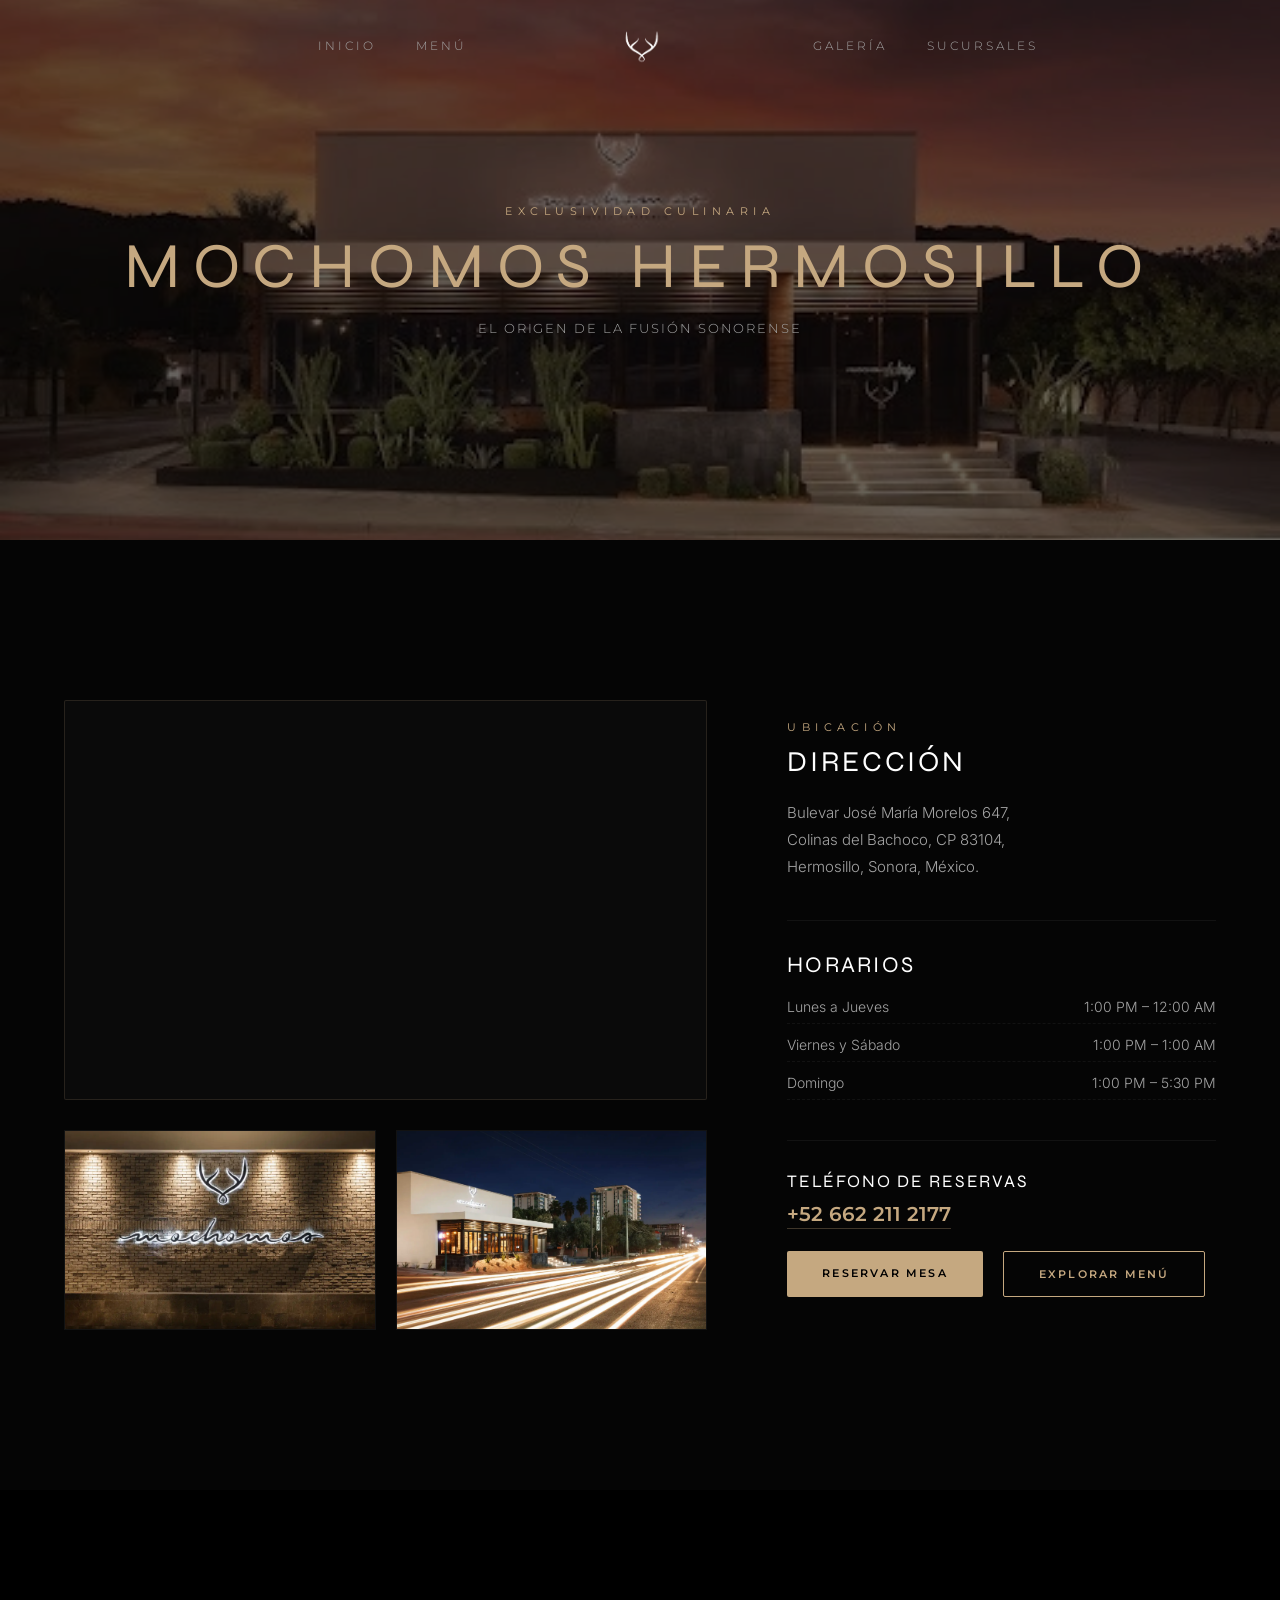
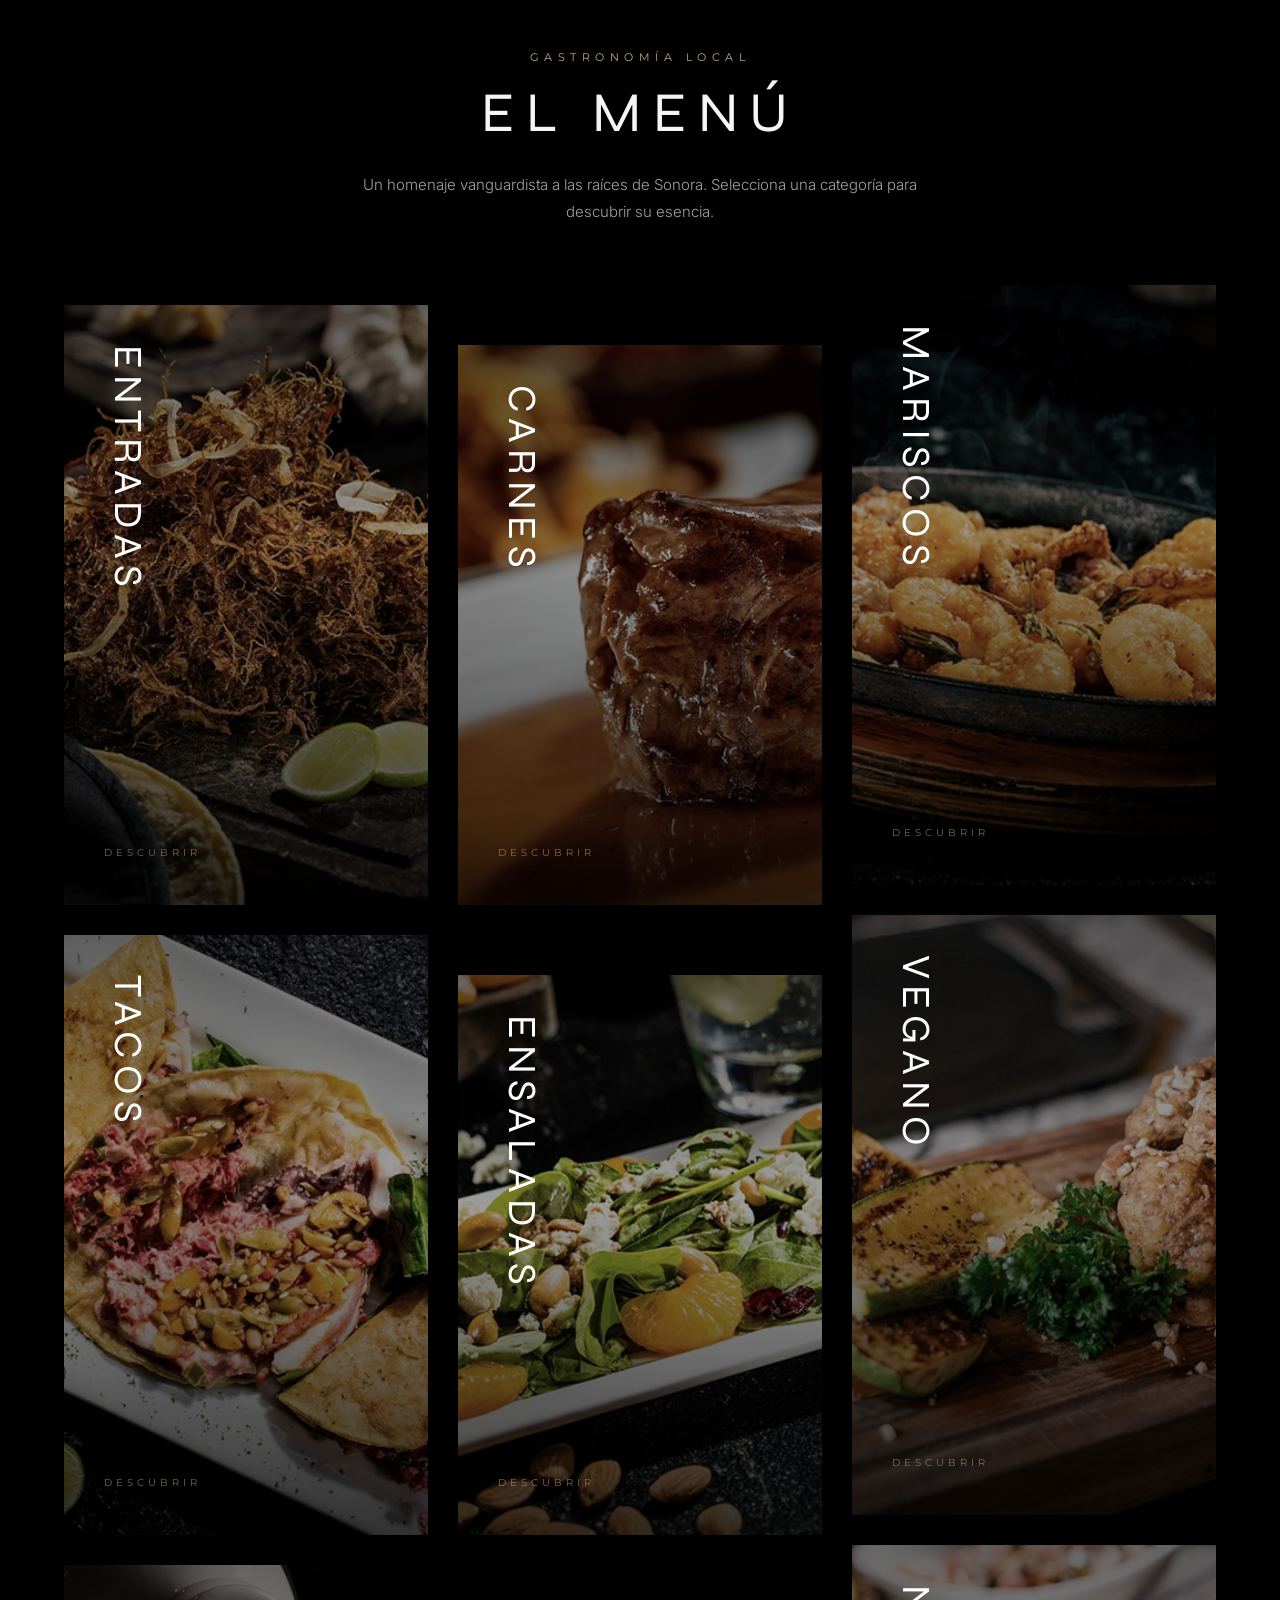
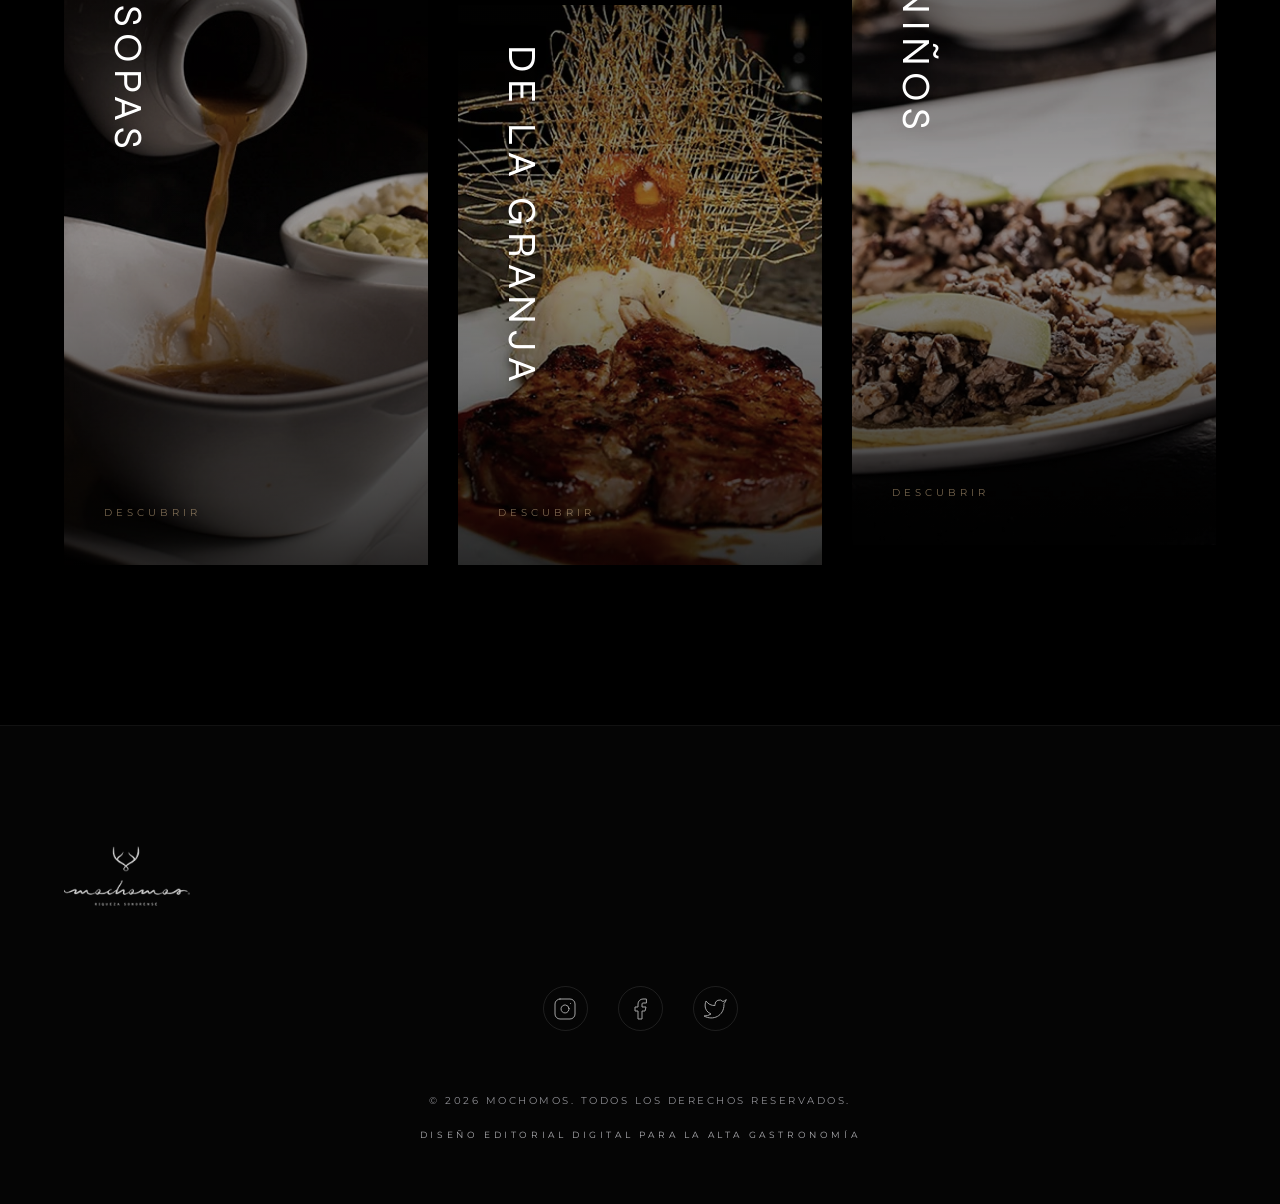
<file: sucursales/hermosillo.html>
<!DOCTYPE html>
<html lang="es">
<head>
  <meta charset="UTF-8">
  <meta name="viewport" content="width=device-width, initial-scale=1.0">
  <title>Mochomos Hermosillo | Cortes Premium y Fusión Sonorense - Restaurante Oficial</title>
  <meta name="description" content="Mochomos Hermosillo en Bulevar Morelos: cortes de carne premium, mariscos frescos y fusión sonorense de alta cocina. Lunes a Jueves 1 PM – 12 AM. Reserva tu mesa hoy mismo.">
  <meta name="keywords" content="Mochomos Hermosillo, restaurante Hermosillo, cortes de carne Hermosillo, rib eye Hermosillo, mariscos Hermosillo, fusión sonorense, Bulevar Morelos, alta cocina Sonora">
  <meta name="robots" content="index, follow">
  <meta name="author" content="Mochomos Fusión Sonorense">
  <link rel="canonical" href="https://quickspeedmx.com/sucursales/hermosillo">
  <link rel="icon" type="image/png" href="/Imagenes/Logos/imgi_1_logo-bkp.webp">
  
  <!-- Tipografías de Alta Gama -->
  <link rel="preconnect" href="https://fonts.googleapis.com">
  <link rel="preconnect" href="https://fonts.gstatic.com" crossorigin>
  <link href="https://fonts.googleapis.com/css2?family=Inter:wght@300;400;500&family=Montserrat:wght@200;300;400;600&family=Syne:wght@300;400;600;800&display=swap" rel="stylesheet">
  
  <!-- Hojas de Estilo del Proyecto (Ruta absoluta para Vite) -->

  <!-- Datos Estructurados JSON-LD (SEO Local de Google) -->
  <script type="application/ld+json">
  {
    "@context": "https://schema.org",
    "@type": "Restaurant",
    "name": "Mochomos Hermosillo",
    "image": "https://quickspeedmx.com/Imagenes/Sucursales/Mochomos%20Hermosillo.webp",
    "@id": "https://quickspeedmx.com/sucursales/hermosillo",
    "url": "https://quickspeedmx.com/sucursales/hermosillo",
    "telephone": "+526622112177",
    "priceRange": "$$$$",
    "description": "Restaurante de alta cocina sonorense en Hermosillo, Sonora. Especialidad en cortes de carne premium, mariscos frescos y platillos de fusión sonorense.",
    "address": {
      "@type": "PostalAddress",
      "streetAddress": "Bulevar José María Morelos 647, Colinas del Bachoco",
      "addressLocality": "Hermosillo",
      "addressRegion": "Sonora",
      "postalCode": "83104",
      "addressCountry": "MX"
    },
    "geo": {
      "@type": "GeoCoordinates",
      "latitude": 29.127222,
      "longitude": -110.953587
    },
    "hasMap": "https://www.google.com/maps/embed?pb=!1m18!1m12!1m3!1d3485.2701122213925!2d-110.9535867161937!3d29.12722235882853",
    "sameAs": [
      "https://www.google.com/maps/place/Mochomos+Fusi%C3%B3n+Sonorense/@29.1272224,-110.9535867"
    ],
    "parentOrganization": {
      "@type": "Organization",
      "name": "Mochomos Fusión Sonorense",
      "url": "https://quickspeedmx.com/"
    },
    "openingHoursSpecification": [
      {
        "@type": "OpeningHoursSpecification",
        "dayOfWeek": ["Monday", "Tuesday", "Wednesday", "Thursday"],
        "opens": "13:00",
        "closes": "23:59"
      },
      {
        "@type": "OpeningHoursSpecification",
        "dayOfWeek": ["Friday", "Saturday"],
        "opens": "13:00",
        "closes": "01:00"
      },
      {
        "@type": "OpeningHoursSpecification",
        "dayOfWeek": "Sunday",
        "opens": "13:00",
        "closes": "17:30"
      }
    ],
    "servesCuisine": ["Sonoran", "Mexican", "Steakhouse", "Seafood"],
    "menu": "https://quickspeedmx.com/sucursales/hermosillo#menu",
    "acceptsReservations": "True"
  }
  </script>

  <!-- BreadcrumbList JSON-LD -->
  <script type="application/ld+json">
  {
    "@context": "https://schema.org",
    "@type": "BreadcrumbList",
    "itemListElement": [
      {
        "@type": "ListItem",
        "position": 1,
        "name": "Inicio",
        "item": "https://quickspeedmx.com/"
      },
      {
        "@type": "ListItem",
        "position": 2,
        "name": "Sucursales",
        "item": "https://quickspeedmx.com/#sucursales"
      },
      {
        "@type": "ListItem",
        "position": 3,
        "name": "Mochomos Hermosillo",
        "item": "https://quickspeedmx.com/sucursales/hermosillo"
      }
    ]
  }
  </script>
  <script type="module" crossorigin src="/assets/main-3rjljpUs.js"></script>
  <link rel="stylesheet" crossorigin href="/assets/main-DZTpafQD.css">
</head>
<body>

  <!-- NAVBAR ULTRA-MINIMALISTA -->
  <header class="header">
    <nav class="navbar" id="navbar">
      <!-- Botón de Menú Móvil -->
      <button class="nav-toggle" id="navToggle" aria-label="Abrir Menú">
        <span></span>
        <span></span>
      </button>

      <div class="nav-links nav-left">
        <a href="/" class="nav-link">Inicio</a>
        <a href="#menu" class="nav-link">Menú</a>
      </div>
      
      <div class="nav-logo">
        <a href="/">
          <img src="/Imagenes/Logos/imgi_1_logo-bkp.webp" alt="Mochomos Logo" class="logo-img" id="logoImg">
        </a>
      </div>
      
      <div class="nav-links nav-right">
        <a href="/#galeria" class="nav-link">Galería</a>
        <a href="/#sucursales" class="nav-link">Sucursales</a>
      </div>
    </nav>
  </header>

  <!-- MENÚ MÓVIL PANTALLA COMPLETA -->
  <div class="mobile-menu" id="mobileMenu">
    <div class="mobile-menu-links">
      <a href="/" class="mobile-nav-link">Inicio</a>
      <a href="#menu" class="mobile-nav-link">Menú</a>
      <a href="/#galeria" class="mobile-nav-link">Galería</a>
      <a href="/#sucursales" class="mobile-nav-link">Sucursales</a>
    </div>
  </div>

  <!-- HERO EXCLUSIVO DE LA SUCURSAL -->
  <section class="branch-hero" style="position: relative; height: 60vh; display: flex; align-items: center; justify-content: center; overflow: hidden; margin-top: 0; background-color: #000;">
    <div style="position: absolute; top: 0; left: 0; width: 100%; height: 100%; z-index: 1;">
      <img src="/Imagenes/Sucursales/Mochomos Hermosillo.webp" alt="Mochomos Hermosillo Portada" style="width: 100%; height: 100%; object-fit: cover; filter: brightness(0.4);">
    </div>
    <div class="container" style="position: relative; z-index: 2; text-align: center;">
      <span class="section-subtitle" style="margin-bottom: 10px;">EXCLUSIVIDAD CULINARIA</span>
      <h1 style="font-size: clamp(2rem, 5vw, 4rem); text-transform: uppercase; color: var(--accent); letter-spacing: 0.2em; font-weight: 300;">MOCHOMOS HERMOSILLO</h1>
      <p style="font-family: var(--font-display); font-size: 13px; letter-spacing: 0.15em; font-weight: 300; margin-top: 15px; text-transform: uppercase; color: var(--text-muted);">El origen de la fusión sonorense</p>
    </div>
  </section>

  <!-- SECCIÓN DE DETALLE DE SUCURSAL (DISEÑO EDITORIAL SPLIT SCREEN) -->
  <section class="branch-detail-section section-padding" style="background-color: var(--bg-deep);">
    <div class="container">
      <div style="display: grid; grid-template-columns: 1.2fr 0.8fr; gap: 80px; align-items: start;" class="branch-detail-grid">
        
        <!-- Columna Izquierda: Mapa de Google e imágenes de ambiente -->
        <div class="reveal-up" style="display: flex; flex-direction: column; gap: 30px;">
          <div class="branch-map" style="border: 1px solid rgba(197, 168, 128, 0.15); height: 400px; border-radius: 2px;">
            <iframe src="https://www.google.com/maps/embed?pb=!1m18!1m12!1m3!1d3485.2701122213925!2d-110.9535867161937!3d29.12722235882853!2m3!1f0!2f0!3f0!3m2!1i1024!2i768!4f13.1!3m3!1m2!1s0x86ce868ab2352d4d%3A0x68d248785be530a0!2sMochomos%20Fusi%C3%B3n%20Sonorense!5e0!3m2!1ses-419!2smx!4v1784263444599!5m2!1ses-419!2smx" width="100%" height="100%" style="border:0;" allowfullscreen="" loading="lazy"></iframe>
          </div>
          <div style="display: grid; grid-template-columns: 1fr 1fr; gap: 20px;" class="branch-detail-images">
            <img src="/Imagenes/Fondos/h10.webp" alt="Mochomos Gastronomía" style="width: 100%; height: 200px; object-fit: cover; border: 1px solid rgba(255, 255, 255, 0.05);">
            <img src="/Imagenes/Fondos/h9.webp" alt="Mochomos Arquitectura" style="width: 100%; height: 200px; object-fit: cover; border: 1px solid rgba(255, 255, 255, 0.05);">
          </div>
        </div>

        <!-- Columna Derecha: Información de contacto, horarios y botón de reserva -->
        <div class="reveal-up" style="display: flex; flex-direction: column; gap: 40px; padding: 20px 0;">
          <div>
            <span class="section-subtitle" style="text-align: left; margin-bottom: 10px;">UBICACIÓN</span>
            <h2 style="font-size: 1.8rem; letter-spacing: 0.1em; margin-bottom: 20px; color: #fff;">DIRECCIÓN</h2>
            <p style="font-size: 15px; color: var(--text-muted); line-height: 1.8; font-weight: 300;">Bulevar José María Morelos 647,<br>Colinas del Bachoco, CP 83104,<br>Hermosillo, Sonora, México.</p>
          </div>

          <div style="border-top: 1px solid rgba(255,255,255,0.05); padding-top: 30px;">
            <h2 style="font-size: 1.4rem; letter-spacing: 0.1em; margin-bottom: 20px; color: #fff;">HORARIOS</h2>
            <div class="branch-hours" style="display: flex; flex-direction: column; gap: 12px; font-size: 14px; color: var(--text-muted); font-weight: 300; border-top: none; padding-top: 0;">
              <div style="display: flex; justify-content: space-between; border-bottom: 1px dashed rgba(255,255,255,0.05); padding-bottom: 8px;">
                <span>Lunes a Jueves</span>
                <span>1:00 PM – 12:00 AM</span>
              </div>
              <div style="display: flex; justify-content: space-between; border-bottom: 1px dashed rgba(255,255,255,0.05); padding-bottom: 8px;">
                <span>Viernes y Sábado</span>
                <span>1:00 PM – 1:00 AM</span>
              </div>
              <div style="display: flex; justify-content: space-between; border-bottom: 1px dashed rgba(255,255,255,0.05); padding-bottom: 8px;">
                <span>Domingo</span>
                <span>1:00 PM – 5:30 PM</span>
              </div>
            </div>
          </div>

          <div style="border-top: 1px solid rgba(255,255,255,0.05); padding-top: 30px; display: flex; flex-direction: column; gap: 25px;">
            <div>
              <h3 style="font-size: 1.1rem; letter-spacing: 0.1em; margin-bottom: 10px; color: #fff;">TELÉFONO DE RESERVAS</h3>
              <p style="font-size: 20px; font-family: var(--font-display);"><a href="tel:+526622112177" style="color: var(--accent); font-weight: 600; border-bottom: 1px solid rgba(197, 168, 128, 0.3); padding-bottom: 2px;">+52 662 211 2177</a></p>
            </div>
            
            <div style="display: flex; gap: 20px; flex-wrap: wrap;">
              <a href="tel:+526622112177" style="display: inline-block; background-color: var(--accent); color: #000; padding: 15px 35px; font-family: var(--font-display); font-size: 11px; letter-spacing: 0.2em; font-weight: 600; text-transform: uppercase; border-radius: 2px; transition: var(--transition-fast);" onmouseover="this.style.backgroundColor='#e0cfb8'" onmouseout="this.style.backgroundColor='#c5a880'">Reservar Mesa</a>
              <a href="#menu" style="display: inline-block; border: 1px solid var(--accent); color: var(--accent); padding: 15px 35px; font-family: var(--font-display); font-size: 11px; letter-spacing: 0.2em; font-weight: 600; text-transform: uppercase; border-radius: 2px; transition: var(--transition-fast);" onmouseover="this.style.background='rgba(197, 168, 128, 0.1)'" onmouseout="this.style.background='transparent'">Explorar Menú</a>
            </div>
          </div>
        </div>

      </div>
    </div>
  </section>

  <!-- SECCIÓN EDITORIAL ASIMÉTRICA: MENÚ -->
  <section id="menu" class="menu-section section-padding" style="background-color: var(--bg-color);">
    <div class="container">
      <div class="section-header reveal-up">
        <span class="section-subtitle">GASTRONOMÍA LOCAL</span>
        <h2 class="section-title">EL MENÚ</h2>
        <p class="section-desc">Un homenaje vanguardista a las raíces de Sonora. Selecciona una categoría para descubrir su esencia.</p>
      </div>

      <!-- Grid Editorial de Categorías -->
      <div class="menu-grid">
        <!-- Entrada -->
        <div class="menu-card reveal-up" data-category="entradas" data-bg="/Imagenes/Platillos/Entradas/seccion_entradas.webp">
          <div class="menu-card-bg"></div>
          <div class="menu-card-content">
            <h3 class="category-name-vertical">ENTRADAS</h3>
            <span class="category-discover">DESCUBRIR</span>
          </div>
        </div>

        <!-- Carnes -->
        <div class="menu-card reveal-up" data-category="carnes" data-bg="/Imagenes/Platillos/Carnes/seccion_carnes.webp">
          <div class="menu-card-bg"></div>
          <div class="menu-card-content">
            <h3 class="category-name-vertical">CARNES</h3>
            <span class="category-discover">DESCUBRIR</span>
          </div>
        </div>

        <!-- Mariscos -->
        <div class="menu-card reveal-up" data-category="mariscos" data-bg="/Imagenes/Platillos/Mariscos/seccion_mariscos.webp">
          <div class="menu-card-bg"></div>
          <div class="menu-card-content">
            <h3 class="category-name-vertical">MARISCOS</h3>
            <span class="category-discover">DESCUBRIR</span>
          </div>
        </div>

        <!-- Tacos -->
        <div class="menu-card reveal-up" data-category="tacos" data-bg="/Imagenes/Platillos/Tacos/seccion_Tacos.webp">
          <div class="menu-card-bg"></div>
          <div class="menu-card-content">
            <h3 class="category-name-vertical">TACOS</h3>
            <span class="category-discover">DESCUBRIR</span>
          </div>
        </div>

        <!-- Ensaladas -->
        <div class="menu-card reveal-up" data-category="ensaladas" data-bg="/Imagenes/Platillos/Ensaladas/seccion_ensaladas.webp">
          <div class="menu-card-bg"></div>
          <div class="menu-card-content">
            <h3 class="category-name-vertical">ENSALADAS</h3>
            <span class="category-discover">DESCUBRIR</span>
          </div>
        </div>

        <!-- Vegano -->
        <div class="menu-card reveal-up" data-category="vegano" data-bg="/Imagenes/Platillos/Vegano/seccion_vegano.webp">
          <div class="menu-card-bg"></div>
          <div class="menu-card-content">
            <h3 class="category-name-vertical">VEGANO</h3>
            <span class="category-discover">DESCUBRIR</span>
          </div>
        </div>

        <!-- Sopas -->
        <div class="menu-card reveal-up" data-category="sopas" data-bg="/Imagenes/Platillos/Sopas/seccion_sopas.webp">
          <div class="menu-card-bg"></div>
          <div class="menu-card-content">
            <h3 class="category-name-vertical">SOPAS</h3>
            <span class="category-discover">DESCUBRIR</span>
          </div>
        </div>

        <!-- De la granja -->
        <div class="menu-card reveal-up" data-category="granja" data-bg="/Imagenes/Platillos/De la granja/seccion_de_la_granja.webp">
          <div class="menu-card-bg"></div>
          <div class="menu-card-content">
            <h3 class="category-name-vertical">DE LA GRANJA</h3>
            <span class="category-discover">DESCUBRIR</span>
          </div>
        </div>

        <!-- Niños -->
        <div class="menu-card reveal-up" data-category="ninos" data-bg="/Imagenes/Platillos/Niños/seccion_niños.webp">
          <div class="menu-card-bg"></div>
          <div class="menu-card-content">
            <h3 class="category-name-vertical">NIÑOS</h3>
            <span class="category-discover">DESCUBRIR</span>
          </div>
        </div>
      </div>
    </div>
  </section>

  <!-- MODAL DE MENÚ PARA CATEGORÍAS -->
  <div class="menu-modal" id="menuModal">
    <div class="modal-overlay" id="modalOverlay"></div>
    <div class="modal-wrapper">
      <button class="modal-close" id="modalClose" aria-label="Cerrar">&times;</button>
      <div class="modal-content">
        <span class="modal-subtitle">CATEGORÍA</span>
        <h2 class="modal-title" id="modalTitle">CATEGORÍA</h2>
        <div class="dishes-list" id="dishesList">
          <!-- Platillos inyectados dinámicamente -->
        </div>
      </div>
    </div>
  </div>

  <!-- FOOTER DE LUJO -->
  <footer class="footer">
    <div class="container">
      <div class="footer-logo-container reveal-up">
        <img src="/Imagenes/Logos/imgi_78_logo_footer.webp" alt="Mochomos Letra" class="footer-logo-img" id="footerLogo">
      </div>
      
      <div class="footer-socials reveal-up">
        <!-- Instagram -->
        <a href="#" class="social-icon" aria-label="Instagram">
          <svg width="24" height="24" viewBox="0 0 24 24" fill="none" stroke="currentColor" stroke-width="1" stroke-linecap="round" stroke-linejoin="round">
            <rect x="2" y="2" width="20" height="20" rx="5" ry="5"></rect>
            <path d="M16 11.37A4 4 0 1 1 12.63 8 4 4 0 0 1 16 11.37z"></path>
            <line x1="17.5" y1="6.5" x2="17.51" y2="6.5"></line>
          </svg>
        </a>
        <!-- Facebook -->
        <a href="#" class="social-icon" aria-label="Facebook">
          <svg width="24" height="24" viewBox="0 0 24 24" fill="none" stroke="currentColor" stroke-width="1" stroke-linecap="round" stroke-linejoin="round">
            <path d="M18 2h-3a5 5 0 0 0-5 5v3H7v4h3v8h4v-8h3l1-4h-4V7a1 1 0 0 1 1-1h3z"></path>
          </svg>
        </a>
        <!-- Twitter -->
        <a href="#" class="social-icon" aria-label="Twitter">
          <svg width="24" height="24" viewBox="0 0 24 24" fill="none" stroke="currentColor" stroke-width="1" stroke-linecap="round" stroke-linejoin="round">
            <path d="M23 3a10.9 10.9 0 0 1-3.14 1.53 4.48 4.48 0 0 0-7.86 3v1A10.66 10.66 0 0 1 3 4s-4 9 5 13a11.64 11.64 0 0 1-7 2c9 5 20 0 20-11.5a4.5 4.5 0 0 0-.08-.83A7.72 7.72 0 0 0 23 3z"></path>
          </svg>
        </a>
      </div>

      <div class="footer-copyright reveal-up">
        <p>© 2026 Mochomos. Todos los derechos reservados.</p>
        <p class="designer-tag">DISEÑO EDITORIAL DIGITAL PARA LA ALTA GASTRONOMÍA</p>
      </div>
    </div>
  </footer>

  <!-- Estilos extra para adaptar el Grid Editorial en la subpágina -->
  <style>
    @media (max-width: 900px) {
      .branch-detail-grid {
        grid-template-columns: 1fr !important;
        gap: 40px !important;
      }
    }
    @media (max-width: 600px) {
      .branch-detail-images {
        grid-template-columns: 1fr !important;
      }
    }
  </style>

  <!-- Script principal del sitio -->
</body>
</html>
</file>
<file: assets/main-DZTpafQD.css>
:root{--bg-color: #000000;--bg-deep: #050505;--bg-card: #0a0a0a;--text-main: #f5f5f5;--text-muted: #a3a3a3;--text-dark: #404040;--accent: #c5a880;--accent-light: #e0cfb8;--font-serif: "Syne", sans-serif;--font-sans: "Inter", sans-serif;--font-display: "Montserrat", sans-serif;--transition-slow: all 1.2s cubic-bezier(.16, 1, .3, 1);--transition-medium: all .6s cubic-bezier(.16, 1, .3, 1);--transition-fast: all .25s ease;--navbar-height: 90px}*{box-sizing:border-box;margin:0;padding:0}html{scroll-behavior:smooth;background-color:var(--bg-color);color:var(--text-main);font-family:var(--font-sans);overflow-x:hidden;-webkit-font-smoothing:antialiased}body{background-color:var(--bg-color);overflow-x:hidden}html.no-scroll,body.no-scroll{overflow:hidden!important}::-webkit-scrollbar{width:6px}::-webkit-scrollbar-track{background:var(--bg-color)}::-webkit-scrollbar-thumb{background:#c5a8804d;border-radius:3px;transition:var(--transition-fast)}::-webkit-scrollbar-thumb:hover{background:var(--accent)}a{color:inherit;text-decoration:none;transition:var(--transition-fast)}img,video{max-width:100%;height:auto;display:block}h1,h2,h3,h4{font-family:var(--font-serif);font-weight:300;letter-spacing:.15em}.container{width:90%;max-width:1600px;margin:0 auto}.section-padding{padding:160px 0}.section-header{margin-bottom:80px;text-align:center}.section-subtitle{font-family:var(--font-display);font-size:11px;font-weight:400;letter-spacing:.5em;color:var(--accent);text-transform:uppercase;display:block;margin-bottom:15px}.section-title{font-size:clamp(2rem,5vw,3.5rem);text-transform:uppercase;margin-bottom:25px;letter-spacing:.2em}.section-desc{font-size:15px;color:var(--text-muted);max-width:600px;margin:0 auto;line-height:1.8;font-weight:300}.header{position:fixed;top:0;left:0;width:100%;height:var(--navbar-height);z-index:100;transition:var(--transition-medium)}.header.scrolled{background:#000000b3;backdrop-filter:blur(20px);-webkit-backdrop-filter:blur(20px);border-bottom:1px solid rgba(255,255,255,.05);height:80px}.navbar{display:flex;justify-content:space-between;align-items:center;height:100%;padding:0 5%;position:relative}.nav-links{display:flex;gap:40px;width:35%}.nav-left{justify-content:flex-end}.nav-right{justify-content:flex-start}.nav-link{font-family:var(--font-display);font-size:12px;font-weight:300;letter-spacing:.25em;text-transform:uppercase;color:var(--text-muted);position:relative;padding:10px 0}.nav-link:after{content:"";position:absolute;bottom:0;left:0;width:0;height:1px;background-color:var(--accent);transition:var(--transition-medium)}.nav-link:hover{color:var(--text-main)}.nav-link:hover:after{width:100%}.nav-logo{width:30%;display:flex;justify-content:center;align-items:center}.logo-img{height:40px;width:auto;object-fit:contain;transition:var(--transition-medium)}.nav-toggle{display:none;background:none;border:none;cursor:pointer;z-index:110;padding:10px}.nav-toggle span{display:block;width:25px;height:1px;background-color:var(--text-main);margin-bottom:8px;transition:var(--transition-medium)}.nav-toggle span:last-child{margin-bottom:0}.nav-toggle.active span:first-child{transform:rotate(45deg) translate(6px,6px)}.nav-toggle.active span:last-child{transform:rotate(-45deg) translate(1px,-1px)}.mobile-menu{position:fixed;top:0;left:0;width:100%;height:100vh;background:var(--bg-color);z-index:99;display:flex;justify-content:center;align-items:center;opacity:0;visibility:hidden;transition:var(--transition-medium);overscroll-behavior:contain}.mobile-menu.active{opacity:1;visibility:visible}.mobile-menu-links{display:flex;flex-direction:column;align-items:center;gap:30px}.mobile-nav-link{font-family:var(--font-display);font-size:20px;font-weight:300;letter-spacing:.3em;text-transform:uppercase;color:var(--text-muted)}.mobile-nav-link:hover{color:var(--text-main)}.hero-section{position:relative;width:100%;height:100vh;display:flex;justify-content:center;align-items:center;overflow:hidden}.hero-bg-container{position:absolute;top:0;left:0;width:100%;height:100%;z-index:1}.hero-media{position:absolute;top:0;left:0;width:100%;height:100%;object-fit:cover;opacity:0;visibility:hidden;transition:opacity 2s cubic-bezier(.16,1,.3,1),visibility 2s}.hero-media.active{opacity:1;visibility:visible}.hero-overlay{position:absolute;top:0;left:0;width:100%;height:100%;background:#00000073;z-index:2}.hero-content{position:relative;z-index:3;text-align:center;display:flex;flex-direction:column;align-items:center;padding:0 20px}.hero-title{font-size:clamp(3rem,10vw,7.5rem);font-weight:200;letter-spacing:.3em;color:#fff;margin-bottom:20px;line-height:1.1;text-shadow:0 4px 20px rgba(0,0,0,.6)}.hero-subtitle{font-family:var(--font-display);font-size:clamp(10px,2vw,13px);font-weight:300;letter-spacing:.6em;color:var(--accent);text-transform:uppercase}.scroll-indicator{position:absolute;bottom:40px;left:50%;transform:translate(-50%);display:flex;flex-direction:column;align-items:center;gap:15px;z-index:3}.scroll-text{font-family:var(--font-display);font-size:9px;letter-spacing:.4em;color:var(--text-muted)}.scroll-line{width:1px;height:60px;background-color:#ffffff26;position:relative;overflow:hidden}.scroll-line:after{content:"";position:absolute;top:0;left:0;width:100%;height:30px;background-color:var(--accent);animation:scrollLineAnimation 2s infinite cubic-bezier(.16,1,.3,1)}@keyframes scrollLineAnimation{0%{transform:translateY(-30px)}to{transform:translateY(60px)}}.menu-section,.gallery-section,.branches-section{background-color:var(--bg-color)}.menu-grid{display:grid;grid-template-columns:repeat(3,1fr);gap:30px;margin-top:60px}.menu-card{position:relative;height:600px;overflow:hidden;cursor:pointer;background-color:var(--bg-card);transition:var(--transition-slow)}.menu-card:nth-child(3n+1){grid-column:span 1}.menu-card:nth-child(3n+2){grid-column:span 1;margin-top:40px;height:560px}.menu-card:nth-child(3n){grid-column:span 1;margin-top:-20px}.menu-card-bg{position:absolute;top:0;left:0;width:100%;height:100%;background-size:cover;background-position:center;transition:var(--transition-slow);filter:grayscale(30%) brightness(70%)}.menu-card:hover .menu-card-bg{transform:scale(1.05);filter:grayscale(0%) brightness(85%)}.menu-card-content{position:absolute;top:0;left:0;width:100%;height:100%;padding:40px;display:flex;flex-direction:column;justify-content:space-between;z-index:2;background:linear-gradient(to bottom,#0006,#0000001a 40%,#000000b3);transition:var(--transition-medium)}.menu-card:hover .menu-card-content{background:linear-gradient(to bottom,#0000004d,#0000 40%,#000000d9)}.category-name-vertical{font-size:clamp(1.8rem,3.5vw,2.5rem);text-transform:uppercase;color:#fff;writing-mode:vertical-lr;text-orientation:mixed;margin:0;letter-spacing:.15em;font-weight:300;transition:var(--transition-medium)}.menu-card:hover .category-name-vertical{color:var(--accent)}.category-discover{font-family:var(--font-display);font-size:10px;letter-spacing:.4em;color:var(--accent);border-bottom:1px solid transparent;padding-bottom:5px;align-self:flex-start;transition:var(--transition-medium);opacity:.6}.menu-card:hover .category-discover{opacity:1;border-bottom-color:var(--accent)}.parallax-section{position:relative;height:65vh;display:flex;justify-content:center;align-items:center;overflow:hidden;background-attachment:fixed;background-position:center;background-size:cover;background-repeat:no-repeat;margin-bottom:-2px}.menu-section,.gallery-section,.branches-section,.footer{position:relative;z-index:1}.parallax-overlay{position:absolute;top:0;left:0;width:100%;height:100%;background:#000000b3;z-index:1}.parallax-content{position:relative;z-index:2;text-align:center;max-width:90%}.parallax-text{font-family:var(--font-serif);font-size:clamp(1.2rem,3.5vw,2.2rem);font-weight:300;letter-spacing:.35em;line-height:1.8;color:var(--text-main);text-shadow:0 2px 10px rgba(0,0,0,.5)}.gallery-filters{display:flex;justify-content:center;gap:40px;margin-bottom:50px}.filter-btn{background:none;border:none;font-family:var(--font-display);font-size:11px;font-weight:300;letter-spacing:.3em;color:var(--text-muted);cursor:pointer;position:relative;padding-bottom:12px;transition:var(--transition-medium)}.filter-btn:hover{color:var(--text-main)}.filter-btn.active{color:var(--text-main);font-weight:500}.gold-dot{position:absolute;bottom:0;left:50%;transform:translate(-50%);width:4px;height:4px;border-radius:50%;background-color:var(--accent);opacity:0;transition:var(--transition-medium)}.filter-btn.active .gold-dot{opacity:1}.gallery-masonry{column-count:4;column-gap:2px;width:100%;transition:var(--transition-medium)}.gallery-item{break-inside:avoid;margin-bottom:2px;overflow:hidden;position:relative;cursor:pointer;background-color:var(--bg-card);aspect-ratio:16 / 10}.gallery-img{width:100%;height:100%;object-fit:cover;display:block;filter:grayscale(100%);opacity:0;transition:opacity .5s ease,filter 1.2s cubic-bezier(.16,1,.3,1),transform 1.2s cubic-bezier(.16,1,.3,1)}.gallery-item:hover .gallery-img{filter:grayscale(0%);transform:scale(1.05)}.gallery-img.loaded{opacity:1}.branches-container{display:flex;flex-direction:column;gap:120px;margin-top:60px}.branch-item{display:flex;align-items:center;gap:80px}.branch-item.reverse{flex-direction:row-reverse}.branch-visual{flex:1.2;display:flex;flex-direction:column;gap:20px}.branch-img-wrapper{overflow:hidden;aspect-ratio:16/10;background-color:var(--bg-card)}.branch-img{width:100%;height:100%;object-fit:cover;filter:grayscale(30%);transition:var(--transition-slow)}.branch-item:hover .branch-img{filter:grayscale(0%)}.branch-map{width:100%;height:300px;overflow:hidden;background-color:var(--bg-card);transition:var(--transition-medium)}.branch-map iframe{width:100%;height:100%;border:0;filter:grayscale(100%) invert(90%) contrast(110%);opacity:.7;transition:var(--transition-medium)}.branch-item:hover .branch-map iframe{opacity:1}.branch-info{flex:.8;padding:40px;display:flex;flex-direction:column;justify-content:center}.branch-title{font-size:2.2rem;text-transform:uppercase;margin-bottom:25px;color:#fff;position:relative;display:inline-block;padding-bottom:10px}.branch-title:after{content:"";position:absolute;bottom:0;left:0;width:40px;height:1px;background-color:var(--accent)}.branch-address{font-size:15px;line-height:1.8;color:var(--text-muted);margin-bottom:20px;font-weight:300}.branch-tel{font-size:15px;font-family:var(--font-display);font-weight:400;color:var(--text-main);margin-bottom:20px}.branch-tel a{border-bottom:1px solid rgba(197,168,128,.3);padding-bottom:2px}.branch-tel a:hover{border-bottom-color:var(--accent);color:var(--accent)}.branch-link-btn{display:inline-block;margin-bottom:30px;border:1px solid var(--accent);color:var(--accent);padding:12px 25px;font-family:var(--font-display);font-size:10px;letter-spacing:.2em;font-weight:600;text-transform:uppercase;text-align:center;max-width:max-content;transition:var(--transition-fast)}.branch-link-btn:hover{background-color:#c5a8801a;color:var(--text-main);border-color:var(--accent-light)}.branch-hours{border-top:1px solid rgba(255,255,255,.05);padding-top:30px}.hours-title{font-family:var(--font-display);font-size:11px;font-weight:600;letter-spacing:.2em;color:var(--accent);margin-bottom:15px}.branch-hours p{font-size:14px;color:var(--text-muted);margin-bottom:10px;font-weight:300}.menu-modal{position:fixed;top:0;left:0;width:100%;height:100%;z-index:1000;opacity:0;visibility:hidden;pointer-events:none;transition:opacity .8s cubic-bezier(.16,1,.3,1),visibility .8s cubic-bezier(.16,1,.3,1)}.menu-modal.active{opacity:1;visibility:visible;pointer-events:auto}.modal-overlay{position:absolute;top:0;left:0;width:100%;height:100%;background:#000c;backdrop-filter:blur(15px);-webkit-backdrop-filter:blur(15px)}.modal-wrapper{position:absolute;top:0;right:0;height:100%;width:45vw;max-width:800px;min-width:320px;background:var(--bg-deep);border-left:1px solid rgba(255,255,255,.05);padding:100px 60px;overflow-y:auto;overscroll-behavior:contain;z-index:2;transform:translate(100%);transition:transform .8s cubic-bezier(.16,1,.3,1);display:flex;flex-direction:column}.menu-modal.active .modal-wrapper{transform:translate(0)}.modal-close{position:absolute;top:40px;right:40px;background:none;border:none;font-size:45px;font-weight:200;color:var(--text-muted);cursor:pointer;transition:var(--transition-fast);line-height:1}.modal-close:hover{color:var(--text-main);transform:scale(1.1)}.modal-subtitle{font-family:var(--font-display);font-size:10px;letter-spacing:.4em;color:var(--accent);text-transform:uppercase;margin-bottom:10px;display:block}.modal-title{font-size:3rem;text-transform:uppercase;margin-bottom:60px;letter-spacing:.15em;border-bottom:1px solid rgba(255,255,255,.05);padding-bottom:20px}.dishes-list{display:flex;flex-direction:column;gap:40px}.dish-item{display:flex;flex-direction:column;border-bottom:1px solid rgba(255,255,255,.03);padding-bottom:30px}.dish-item:last-child{border-bottom:none}.dish-name{font-family:var(--font-display);font-size:16px;font-weight:400;letter-spacing:.15em;text-transform:uppercase;color:#fff;margin-bottom:10px}.dish-desc{font-size:14px;color:var(--text-muted);line-height:1.6;font-weight:300}.lightbox{position:fixed;top:0;left:0;width:100%;height:100%;z-index:1100;background-color:#000000f2;backdrop-filter:blur(10px);-webkit-backdrop-filter:blur(10px);display:flex;justify-content:center;align-items:center;opacity:0;visibility:hidden;transition:opacity .5s ease,visibility .5s ease;overscroll-behavior:contain}.lightbox.active{opacity:1;visibility:visible}.lightbox-content{max-width:85%;max-height:85%;position:relative}.lightbox-content img{width:auto;height:auto;max-width:100%;max-height:85vh;object-fit:contain;box-shadow:0 10px 50px #000c}.lightbox-close{position:absolute;top:40px;right:40px;background:none;border:none;font-size:50px;font-weight:100;color:var(--text-muted);cursor:pointer;transition:var(--transition-fast)}.lightbox-close:hover{color:var(--text-main)}.footer{background-color:var(--bg-deep);border-top:1px solid rgba(255,255,255,.05);padding:120px 0 60px;text-align:center}.footer-logo-container{margin-bottom:80px}.footer-logo-img{height:60px;width:auto;object-fit:contain;opacity:.8;filter:brightness(1.2)}.footer-socials{display:flex;justify-content:center;gap:30px;margin-bottom:60px}.social-icon{color:var(--text-muted);display:flex;justify-content:center;align-items:center;width:45px;height:45px;border-radius:50%;border:1px solid rgba(255,255,255,.1);transition:var(--transition-medium)}.social-icon svg{transition:var(--transition-medium)}.social-icon:hover{color:var(--accent);border-color:var(--accent);transform:translateY(-3px)}.footer-copyright{font-family:var(--font-display);font-size:10px;letter-spacing:.25em;color:#8e8e93;line-height:2;text-transform:uppercase}.designer-tag{font-size:9px;color:#aeaeb2;margin-top:15px;letter-spacing:.4em}.reveal-up{transform:translateY(40px);opacity:0;transition:opacity 1.5s cubic-bezier(.16,1,.3,1),transform 1.5s cubic-bezier(.16,1,.3,1)}.reveal-up.active{transform:translateY(0);opacity:1}@media (max-width: 1200px){.nav-links{gap:25px}.menu-grid{grid-template-columns:repeat(2,1fr);gap:24px}.menu-card{height:500px;margin-top:0!important;grid-column:span 1!important}.menu-card:nth-child(2n){margin-top:30px!important;height:540px}.gallery-masonry{column-count:3}.modal-wrapper{width:65vw}}@media (max-width: 900px){.nav-links{display:none}.nav-toggle{display:block}.navbar{padding:0 30px}.nav-logo{width:auto;position:absolute;left:50%;transform:translate(-50%)}.hero-section{height:100svh;min-height:500px}.hero-media{object-fit:contain;object-position:center center;width:100%;height:100%;background-color:#000}.parallax-section{background-attachment:scroll!important;background-position:center!important;background-size:cover!important;background-color:#000!important;clip-path:none!important}.parallax-section:before{display:none!important}.parallax-section .parallax-overlay{top:0!important;left:0!important;width:100%!important;height:100%!important}.branch-item,.branch-item.reverse{flex-direction:column;gap:40px}.branch-visual,.branch-info{width:100%;flex:none;padding:0}.modal-wrapper{width:100%;padding:80px 30px 40px}.modal-title{font-size:2.2rem;margin-bottom:40px}.section-padding{padding:100px 0}.gallery-masonry{column-count:2}.mobile-menu{background:#050505f2;backdrop-filter:blur(25px);-webkit-backdrop-filter:blur(25px)}.mobile-nav-link{font-size:24px;padding:10px 0;transition:var(--transition-medium)}.mobile-nav-link:after{content:"";position:absolute;bottom:0;left:50%;transform:translate(-50%);width:0;height:1px;background-color:var(--accent);transition:var(--transition-medium)}.mobile-nav-link:hover:after{width:50%}}@media (max-width: 600px){.gallery-masonry{column-count:2;column-gap:4px}.gallery-item{margin-bottom:4px}.menu-grid{grid-template-columns:1fr;gap:20px;margin-top:40px}.menu-card{height:400px!important;margin-top:0!important}.category-name-vertical{writing-mode:horizontal-tb;font-size:1.8rem}.hero-title{font-size:2.5rem}.parallax-section{height:50vh}.modal-close{top:20px;right:20px;font-size:35px}.modal-wrapper{padding:80px 24px 30px}.modal-title{font-size:2rem;margin-bottom:40px}.dish-name{font-size:14px}.dish-desc{font-size:12px}.dishes-list{gap:30px}.footer{padding:80px 0 40px}.footer-logo-container{margin-bottom:50px}.footer-socials{margin-bottom:40px}.section-padding{padding:80px 0}.branches-container{gap:60px}.branch-map{height:220px}.branch-title{font-size:1.8rem}}
</file>
